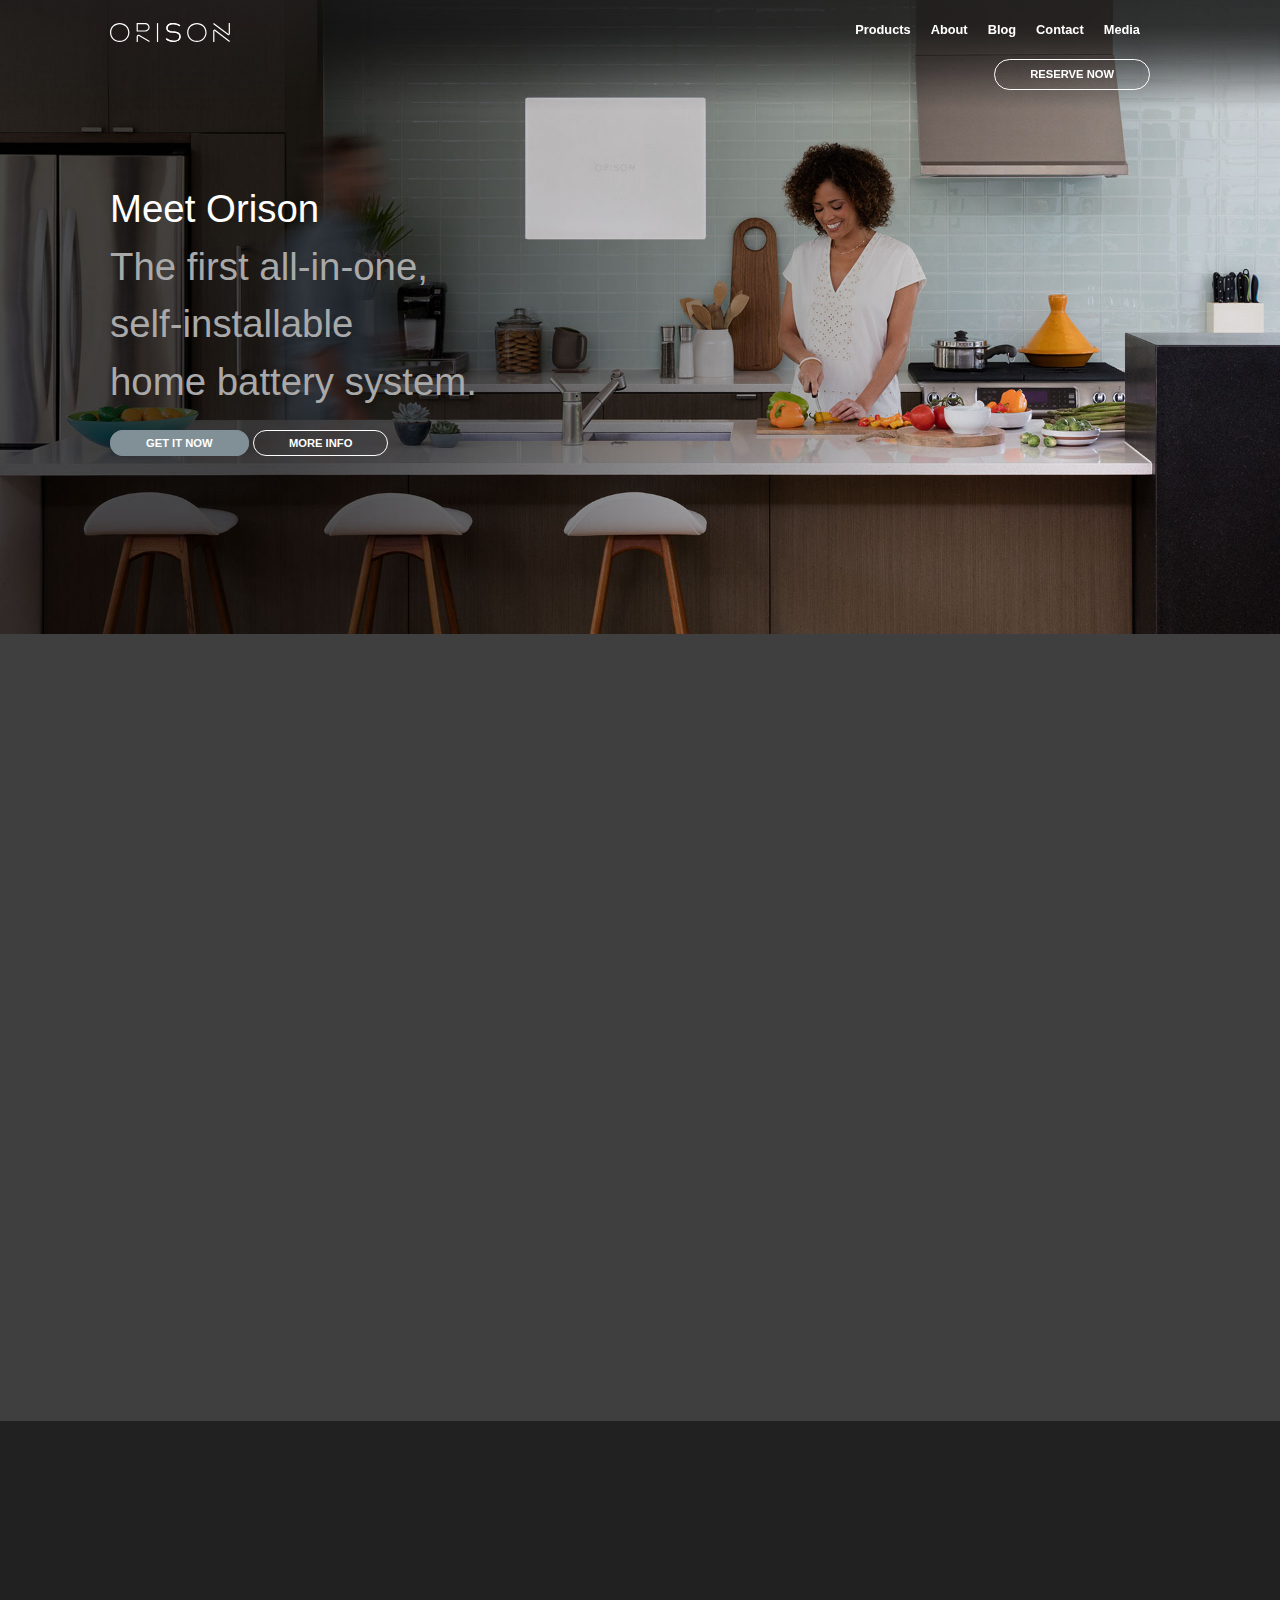
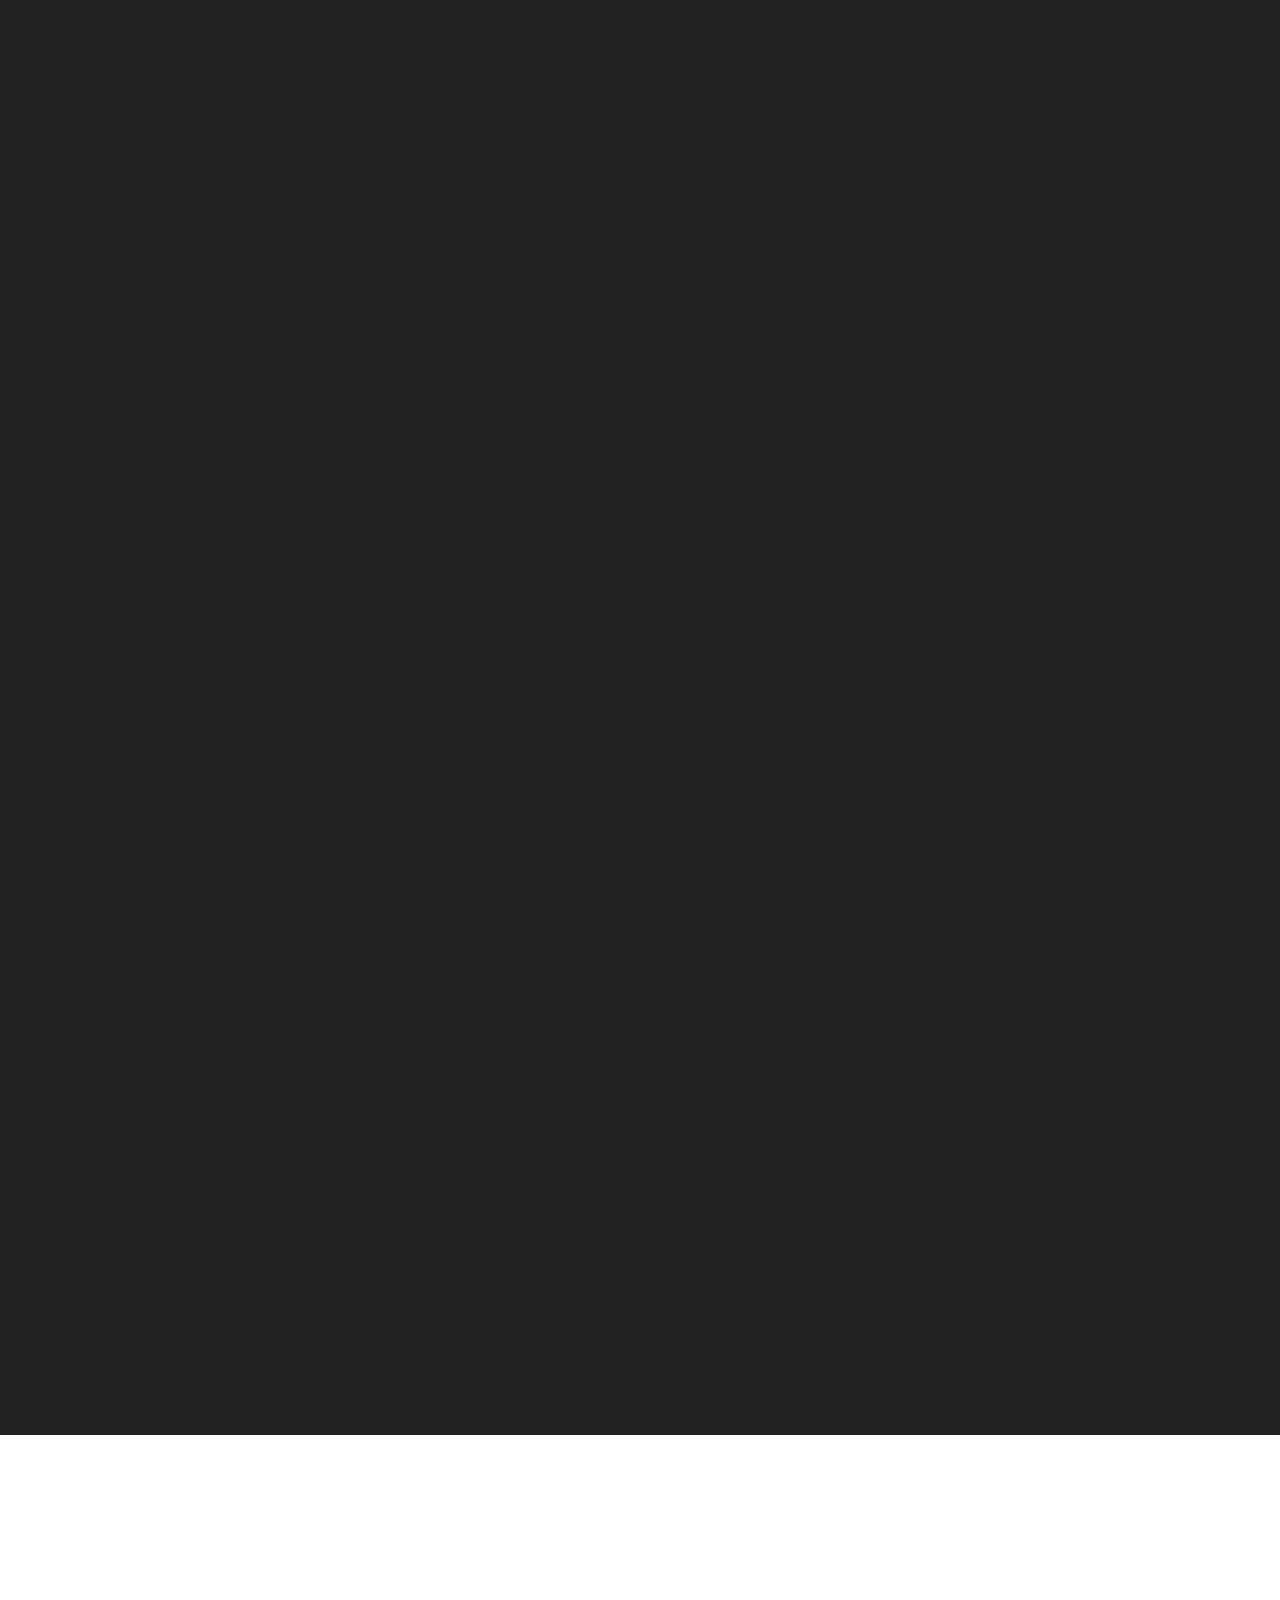
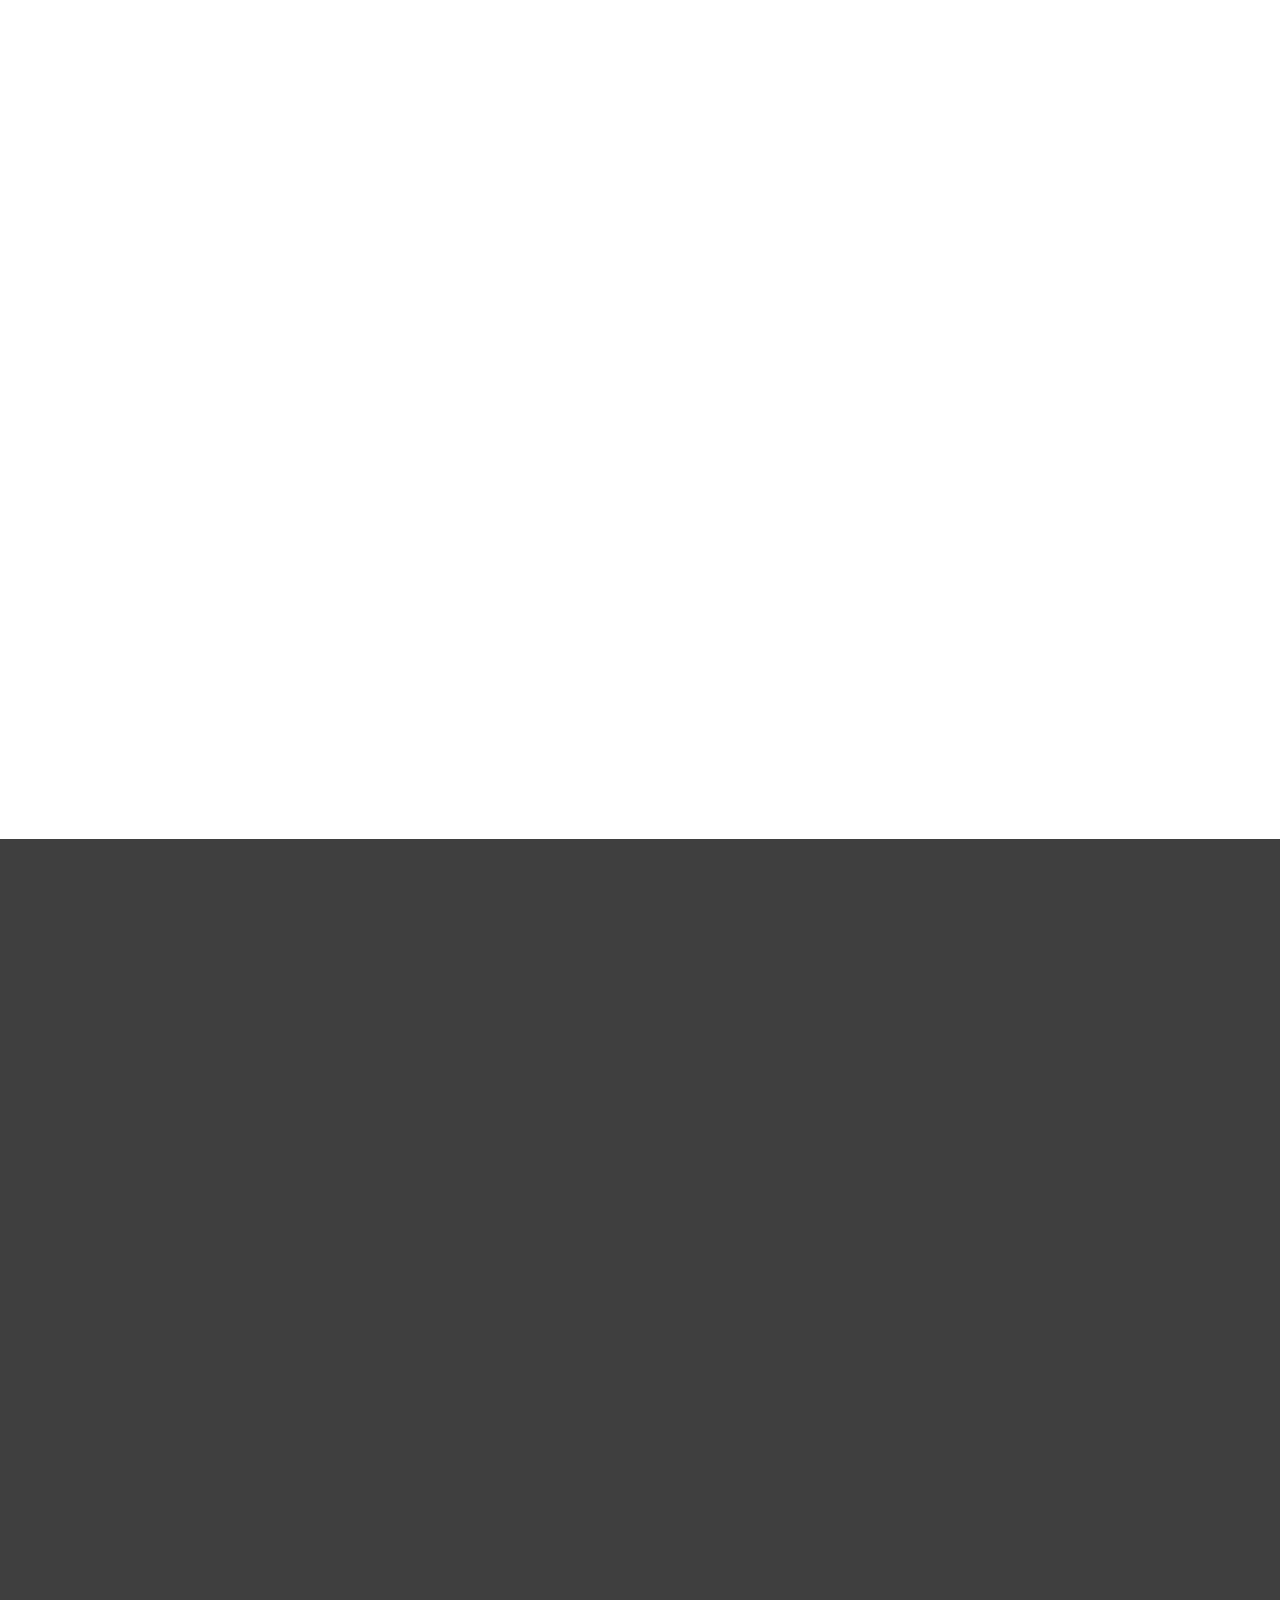
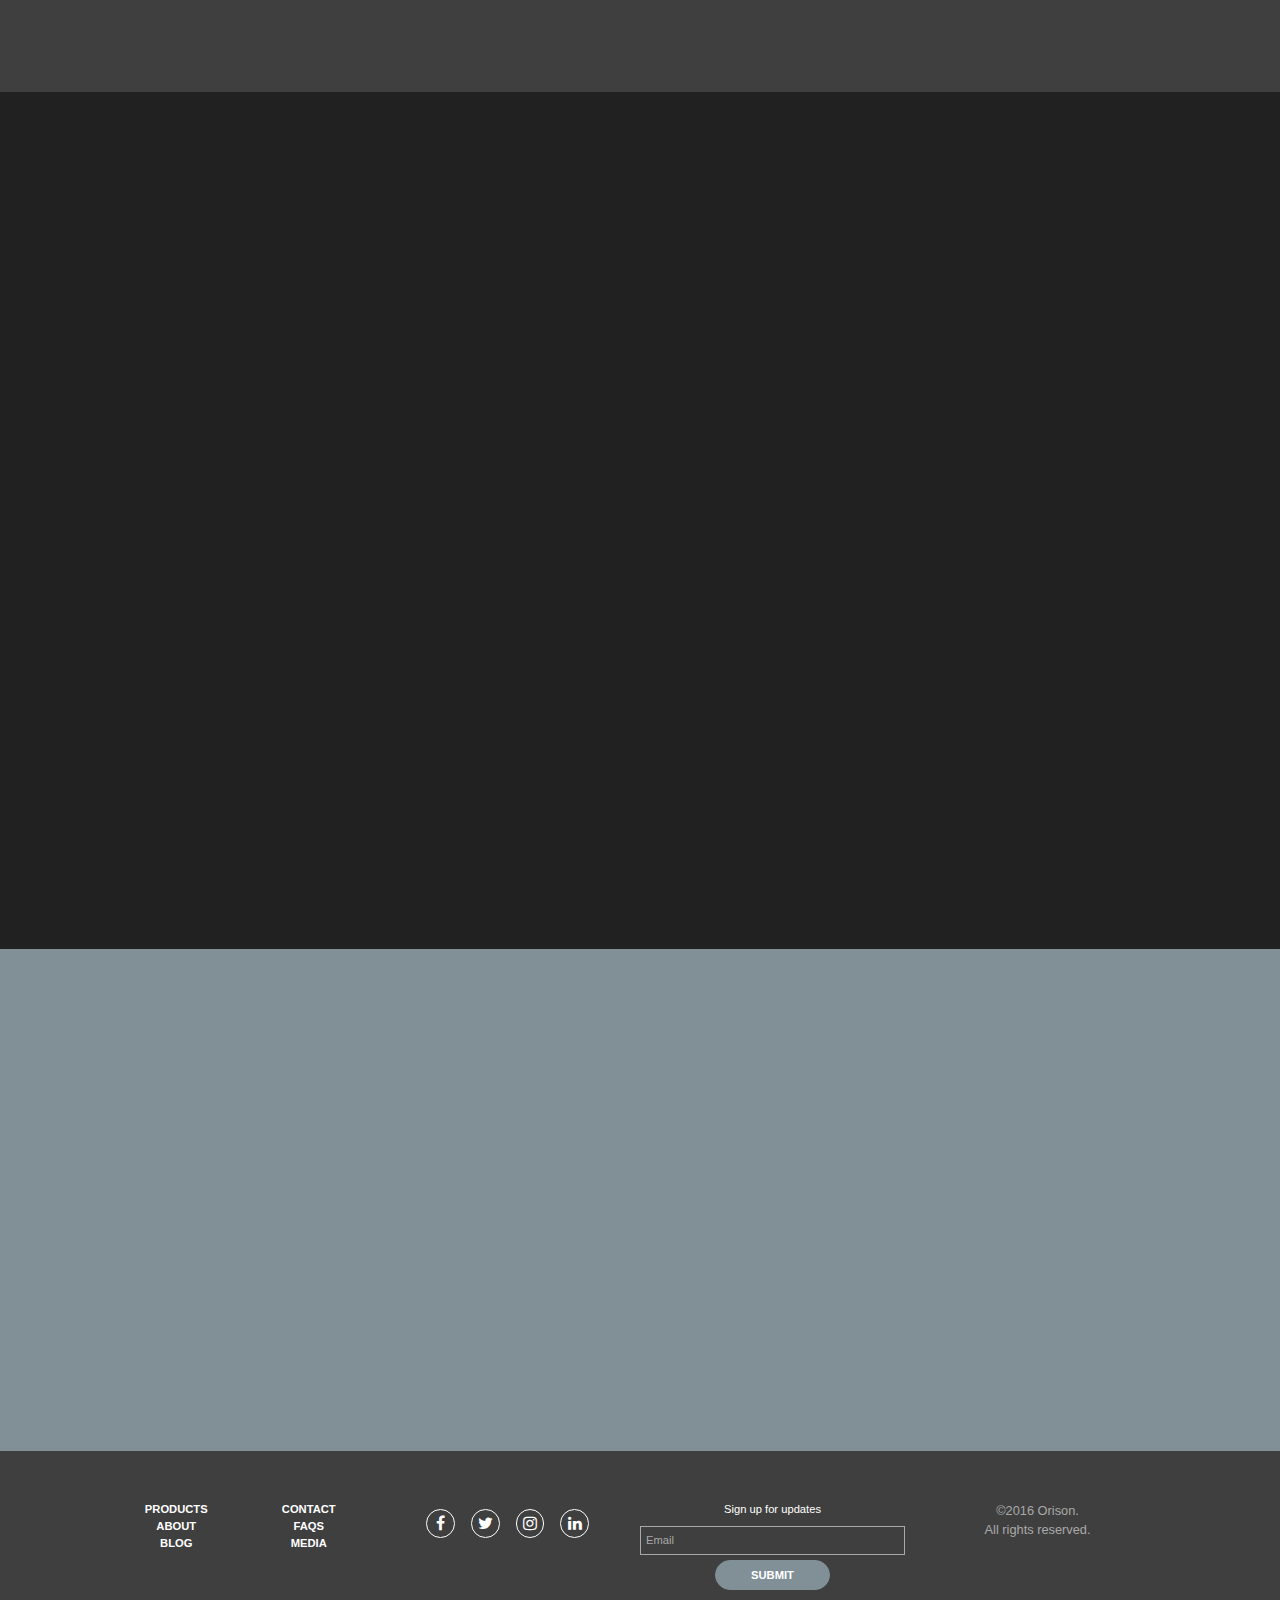
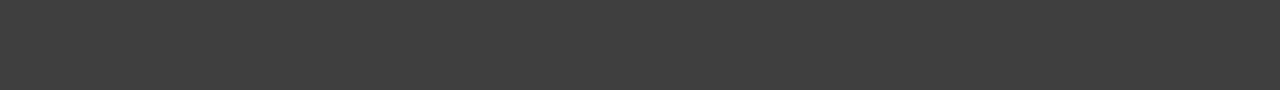
<file: index.html>
<!doctype html><html lang="en"><head><meta charset="utf-8"><meta name="description" content="Site Orison evaluation"><meta name="viewport" content="width=device-width,initial-scale=1"><title>Orison</title><link rel="stylesheet" href="https://cdnjs.cloudflare.com/ajax/libs/font-awesome/4.7.0/css/font-awesome.min.css"><link rel="stylesheet" href="plugin/scroll-reveal.css"><link rel="stylesheet" href="css/style.min.css"></head><body><nav class="menu gradient"><div class="warrper menu__warrper"><div class="menu__mobile-bar"><a href="index.html"><img class="menu__mobile-bar--logo" src="img/logo.svg" alt="Orison"> </a><button class="menu__mobile-bar--burger"><div class="bar"></div><div class="bar"></div><div class="bar"></div></button></div><div class="menu__links"><a class="menu__links--link" href="products.html">Products</a> <a class="menu__links--link" href="#">About</a> <a class="menu__links--link" href="blog.html">Blog</a> <a class="menu__links--link" href="contact.html">Contact</a> <a class="menu__links--link" href="#">Media</a><div class="menu__links--block-btn"><a class="menu__links--btn btn btn__white" href="#">Reserve Now</a></div></div></div></nav><header class="hero hero-home"><div class="warrper"><div class="hero__containt"><h1 class="title txt--white">Meet Orison<br><span class="hero--subtitle txt--grey">The first all-in-one,<br>self-installable<br>home battery system.</span></h1><a class="btn btn__grey" href="#">Get it now</a> <a class="btn btn__white" href="#">More info</a></div></div></header><section class="how-work"><div class="warrper"><div class="how-work__block txt--center" data-scroll-reveal="true"><h2 class="small-title txt--blue-grey">HOW ORISON WORKS</h2><p class="big--paragraph txt--white">Store energy and intelligently power your home or business with the first ever plug-and-play solution. Whether you get your energy from the grid or solar, you can now control when to store it and when to use it.</p></div><video class="how-work__vid" src="medias/ORI-House-Revision_v09-1.mp4" controls autoplay loop data-scroll-reveal="true"></video></div></section><!-- //////////// featured-products //////////// --><section class="featured-products"><div class="featured-products__product"><div class="warrper dfr"><div class="featured-products__product--txt"><h2 class="small-title txt--blue-grey txt--upper" data-scroll-reveal="true">Free standing</h2><h3 class="title txt--white" data-scroll-reveal="true">Orison Tower</h3><p class="paragraph txt--grey" data-scroll-reveal="true">Our free-standing floor Tower adds customizable LED light to your indoor environment and includes a bluetooth speaker for stunning sound.</p><a class="btn btn__grey" href="#" data-scroll-reveal="true">Learn more</a></div><div class="featured-products__product--img featured-products__product--img1" data-scroll-reveal="true"><img src="img/product-two-towers.png" alt="Orison Tower pricture"></div></div></div><div class="featured-products__product"><div class="warrper dfr"><div class="featured-products__product--img" data-scroll-reveal="true"><img src="img/product-panel.png" alt="Orison Panel pricture"></div><div class="featured-products__product--txt"><h2 class="small-title txt--blue-grey txt--upper" data-scroll-reveal="true">Wall mounted</h2><h3 class="title txt--white" data-scroll-reveal="true">Orison Panel</h3><p class="paragraph txt--grey" data-scroll-reveal="true">Our Panel system with colorful LED lights is designed to be mounted on any indoor wall. With tailored skins it can be displayed as art or concealed behind furniture and appliances.</p><a class="btn btn__grey" href="#" data-scroll-reveal="true">Learn more</a></div></div></div></section><!-- //////////// why-choose //////////// --><section class="why-choose txt--center"><div class="warrper"><h2 class="small-title txt--blue-grey txt--upper" data-scroll-reveal="true">Why choose orison</h2><p class="big--paragraph txt--black" data-scroll-reveal="true">Your intelligent energy partner for a bright new future.</p><div class="why-choose__thumbs"><div class="why-choose__thumbs--thumb thumb" data-scroll-reveal="true"><img class="why-choose__thumbs--icon" src="img/icon-app-control.png" alt="icon"><h3 class="small-title txt--black">App control</h3><p class="paragraph txt--center txt--black">Orison's Mobile app gives you control over your usage and access to energy, keeping you comfortable in any situation.</p></div><div class="why-choose__thumbs--thumb thumb" data-scroll-reveal="true"><img class="why-choose__thumbs--icon" src="img/icon-easy-install.png" alt="icon"><h3 class="small-title txt--black">Easy to install</h3><p class="paragraph txt--center txt--black">Orison can be mailed directly to you, simply plug it into the wall outlet like you would any other appliance in your home.</p></div><div class="why-choose__thumbs--thumb thumb" data-scroll-reveal="true"><img class="why-choose__thumbs--icon" src="img/icon-security.png" alt="icon"><h3 class="small-title txt--black">Security</h3><p class="paragraph txt--center txt--black">During a power outage, Orison's stored energy immediately provides you with backup power to protect your home.</p></div><div class="why-choose__thumbs--thumb thumb" data-scroll-reveal="true"><img class="why-choose__thumbs--icon" src="img/icon-lower-bills-1.png" alt="icon"><h3 class="small-title txt--black">Lower bills</h3><p class="paragraph txt--center txt--black">Orison automatically stores energy when utility rates are low and then powers your home or business when rates are high.</p></div><div class="why-choose__thumbs--thumb thumb" data-scroll-reveal="true"><img class="why-choose__thumbs--icon" src="img/icon-personalized.png" alt="icon"><h3 class="small-title txt--black">Personalized</h3><p class="paragraph txt--center txt--black">Customizable and versatile design and lighting that can be displayed as home decor in addition to providing energy s torage.</p></div><div class="why-choose__thumbs--thumb thumb" data-scroll-reveal="true"><img class="why-choose__thumbs--icon" src="img/icon-healthy-planet.png" alt="icon"><h3 class="small-title txt--black">Healthy planet</h3><p class="paragraph txt--center txt--black">Orison energy storage invites you to become part of the solution and enable renewables to be adopted safely onto the ele ctric grid.</p></div></div></div></section><section class="featured-quality"><div class="featured-quality__block block"><div class="featured-quality__block--txt block--txt" data-scroll-reveal="true"><h3 class="title txt--white">Highly intelligent, network operated.</h3><p class="paragraph txt--grey">Orison’s integrated Cloud network uses data including utility rates, peak demand charges, weather, blackout alerts, your usage profile, and more to determine the optimal operating schedule for your device. The Orison Cloud also works collectively to make the energy grid more efficient.</p><a class="btn btn__white" href="#">Read up</a></div><div class="featured-quality__block--img block--img" data-scroll-reveal="true"><img src="img/Orison-Panel-Series.jpg" alt="pricture of featured quality"></div></div><div class="featured-quality__block block"><div class="featured-quality__block--img block--img" data-scroll-reveal="true"><img src="img/Orison-Tower-Cord.jpg" alt="pricture of featured quality"></div><div class="featured-quality__block--txt block--txt" data-scroll-reveal="true"><h3 class="title txt--white">No permits, wiring or construction.</h3><p class="paragraph txt--grey">Orison is designed to be effortless to install and operate. Weighing less than 40 lbs., Orison can be mailed directly to your door. Simply plug it in like you would any other appliance, set-up with your Orison App, and you’re done.</p><a class="btn btn__white" href="#">Read up</a></div></div></section><section class="reserve"><div class="warrper"><div class="reserve__block txt--center"><img class="reserve__block--img" src="img/panelandtower.png" alt="" data-scroll-reveal="true"><h2 class="title txt--white" data-scroll-reveal="true">Power your home and the future</h2><p class="big--paragraph txt--grey" data-scroll-reveal="true">Reserve Orison and get it first.</p><a class="btn btn__white" href="#" data-scroll-reveal="true">Reserve now</a></div></div></section><section class="partner txt--center"><div class="warrper dfrr"><div class="partner__thumb thumb" data-scroll-reveal="true"><img class="partner__thumb--img" src="img/Time-logo-gray.svg" alt=""><p class="paragraph txt--black">“A chance of changing the way consumers and businesses interact with the electrical grid.”</p></div><div class="partner__thumb thumb" data-scroll-reveal="true"><img class="partner__thumb--img" src="img/Wired-press-logo-01-1.svg" alt=""><p class="paragraph txt--black">“You can install it on your own, inside the house, simply by plugging into an ordinary electrical socket.”</p></div><div class="partner__thumb thumb" data-scroll-reveal="true"><img class="partner__thumb--img" src="img/Business-Insider-Logo.svg" alt=""><p class="paragraph txt--black">“Users also get an app that lets them control how everything functions over the internet.”</p></div><img src="img/Press-Logo-Strip-2280.png" alt="" data-scroll-reveal="true"></div></section><footer class="footer"><div class="footer--warrper warrper"><div class="footer__block footer--links"><div class="footer--links__column"><a class="footer__links--link" href="#">PRODUCTS</a> <a class="footer__links--link" href="#">ABOUT</a> <a class="footer__links--link" href="#">BLOG</a></div><div class="footer--links__column"><a class="footer__links--link" href="#">CONTACT</a> <a class="footer__links--link" href="#">FAQS</a> <a class="footer__links--link" href="#">MEDIA</a></div></div><div class="footer__block footer--network"><a class="footer--network__cercle"><i class="fa fa-facebook" href="#"></i> </a><a class="footer--network__cercle"><i class="fa fa-twitter" href="#"></i> </a><a class="footer--network__cercle"><i class="fa fa-instagram" href="#"></i> </a><a class="footer--network__cercle"><i class="fa fa-linkedin" href="#"></i></a></div><form class="footer__block footer--contact"><label for="email">Sign up for updates</label><input class="footer--contact__email" type="email" name="email" value="Email"> <input class="btn btn__grey" type="submit" name="submit" value="SUBMIT"></form><small class="footer__block footer--rights txt--grey">©2016 Orison.<br>All rights reserved.</small></div></footer><script src="https://cdnjs.cloudflare.com/ajax/libs/jquery/2.2.4/jquery.min.js"></script><script src="plugin/scroll-reveal.js"></script><script src="js/main.min.js"></script></body></html>
</file>
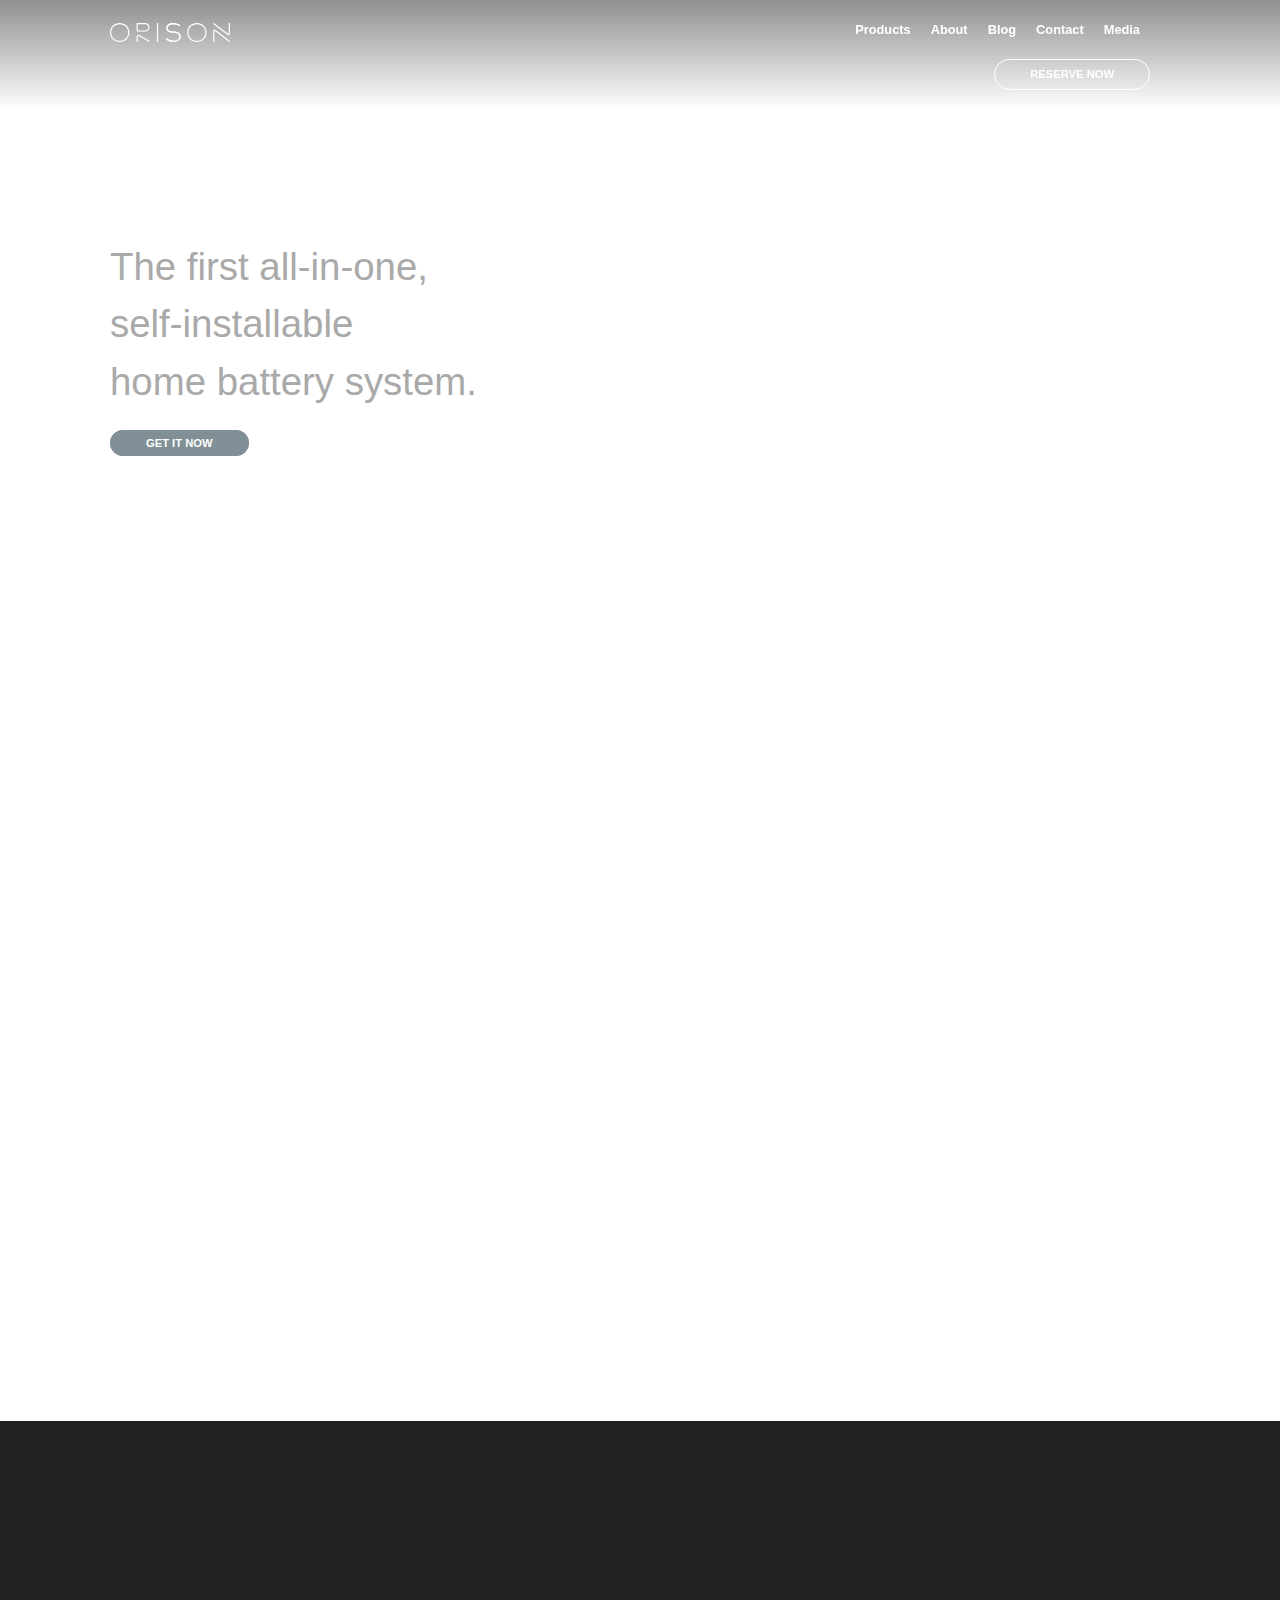
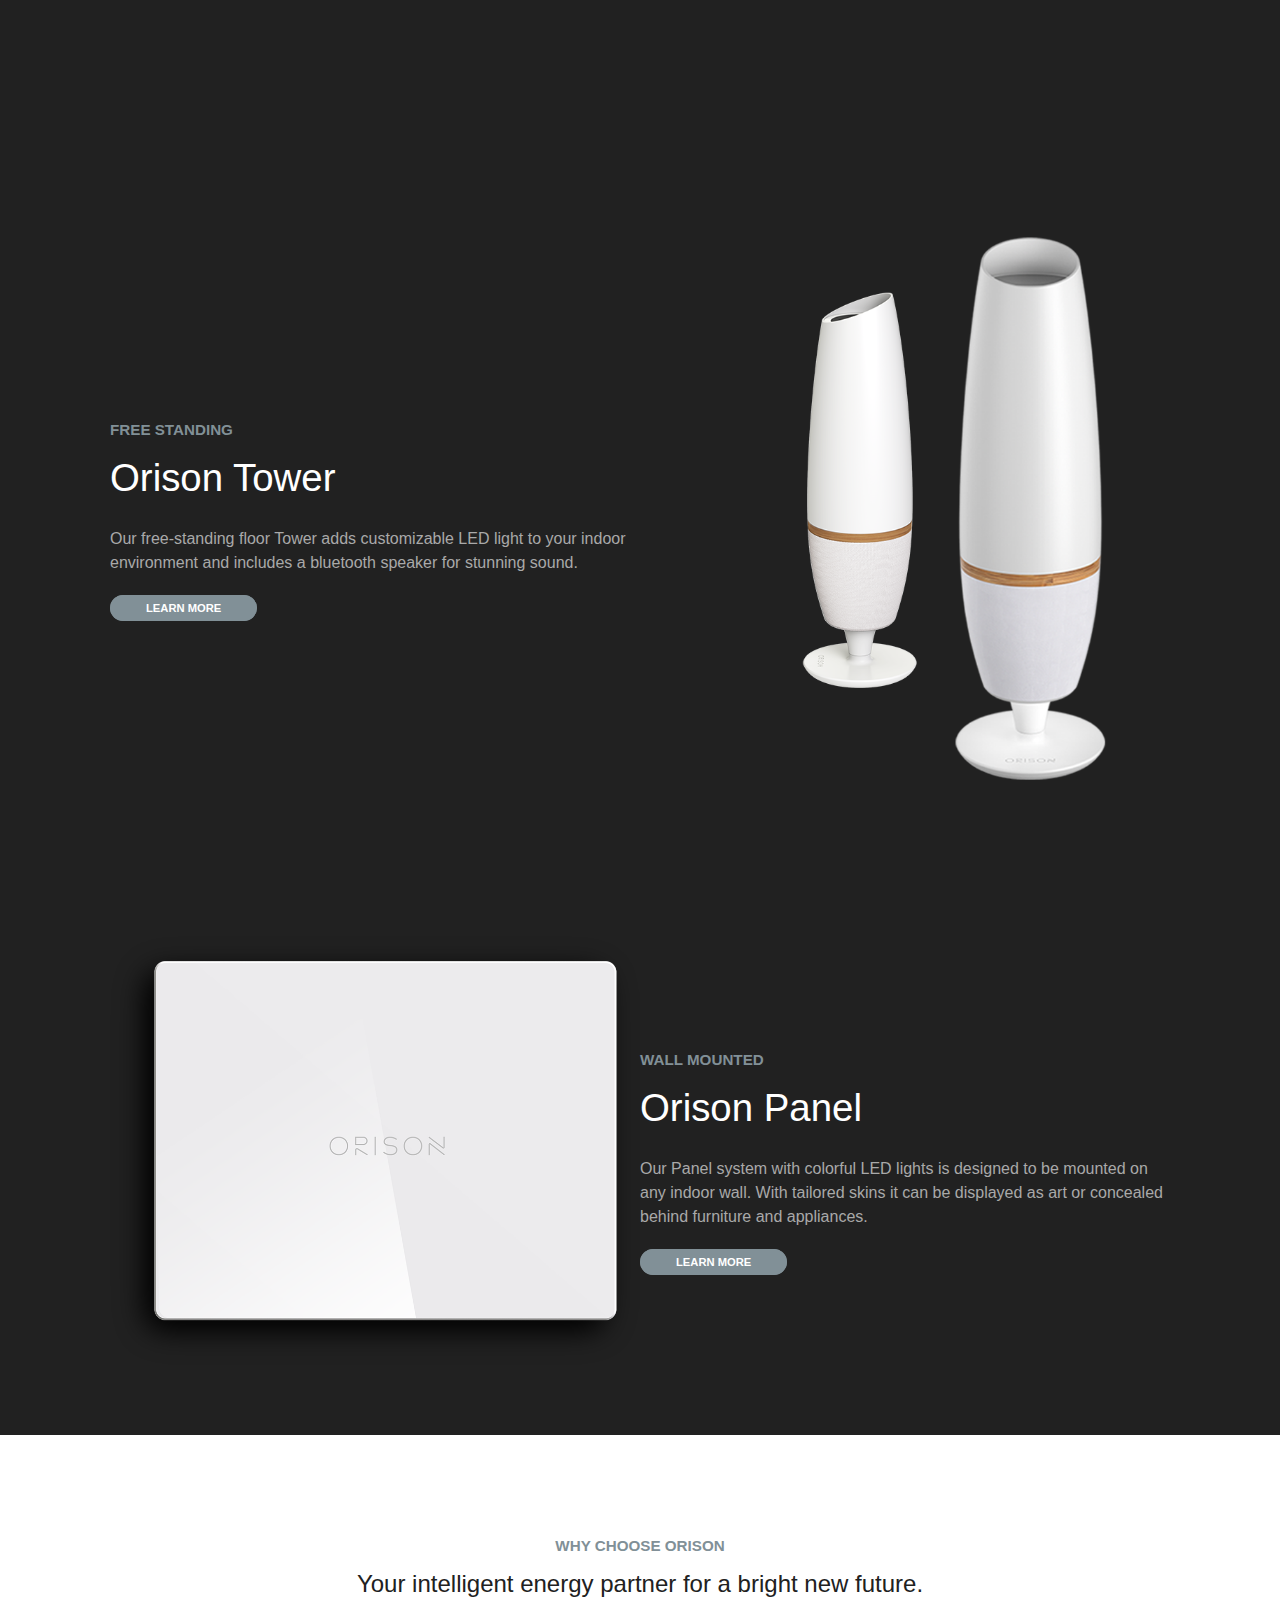
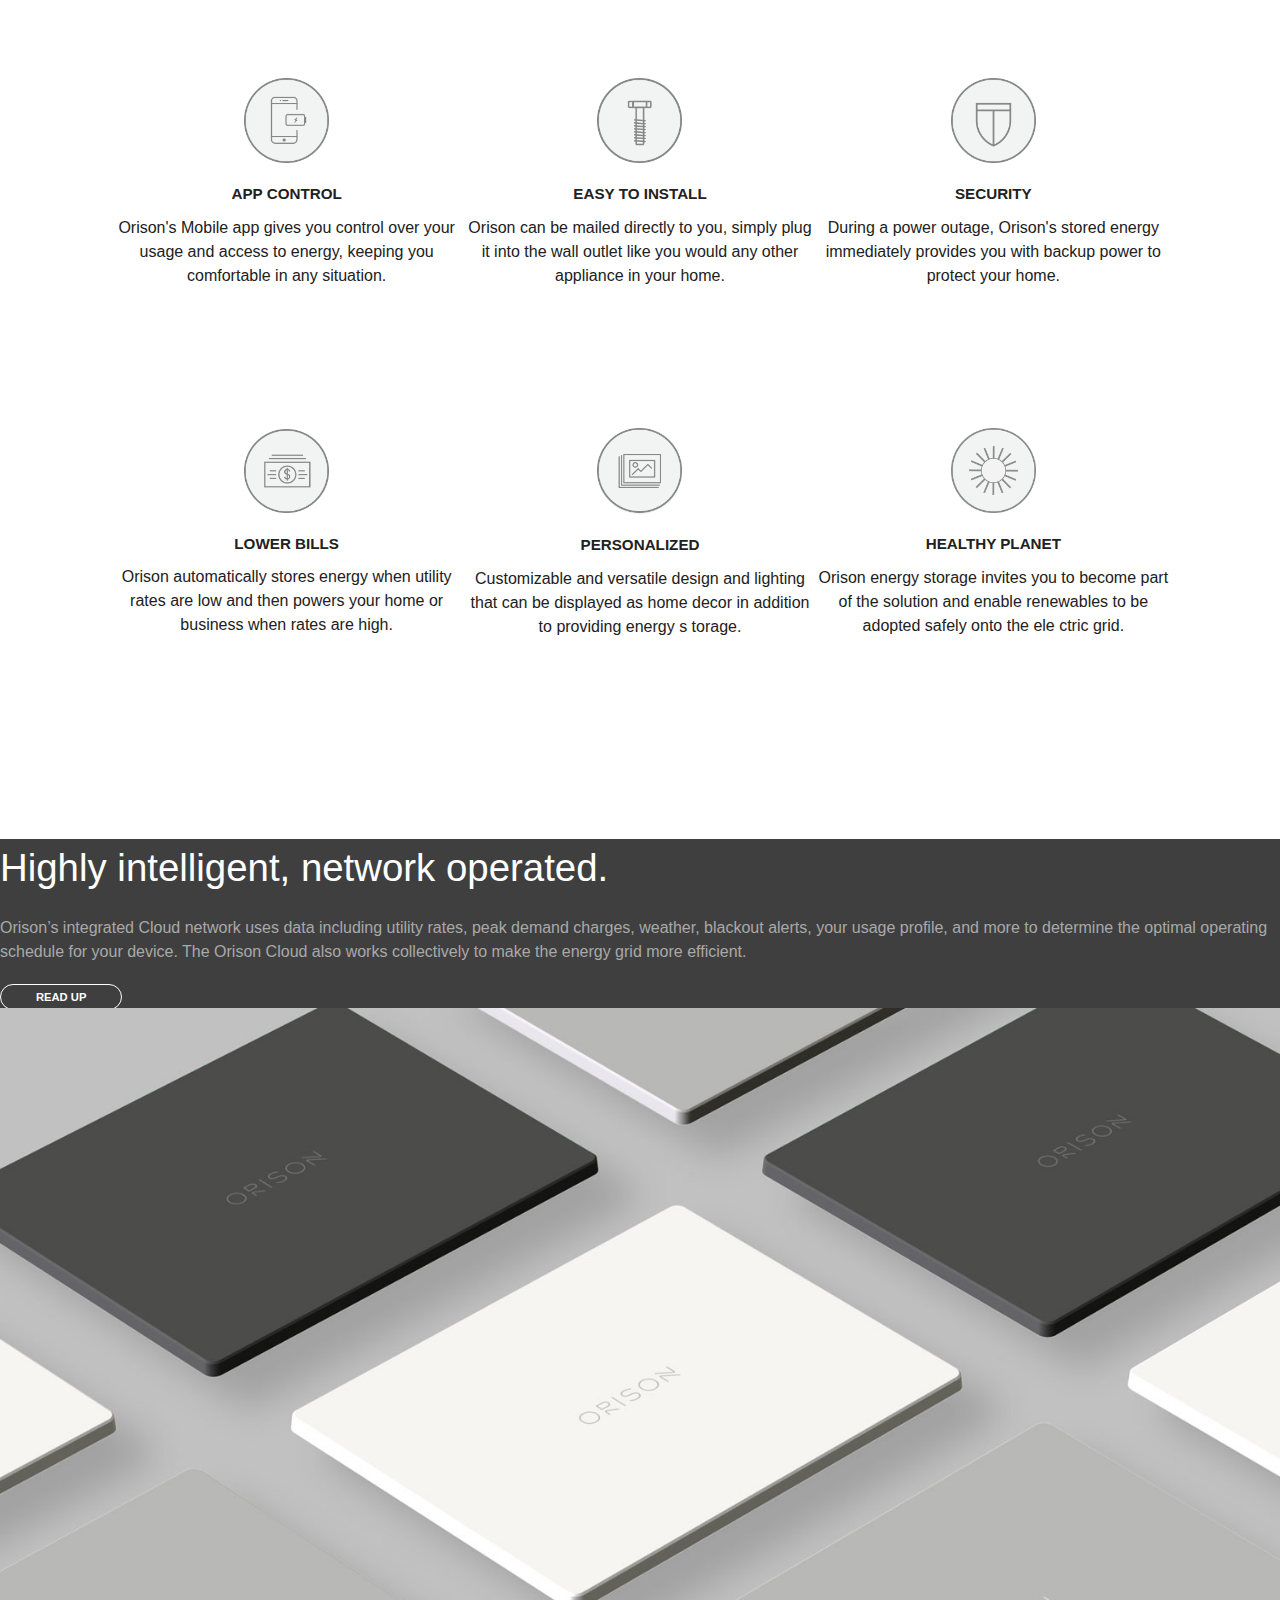
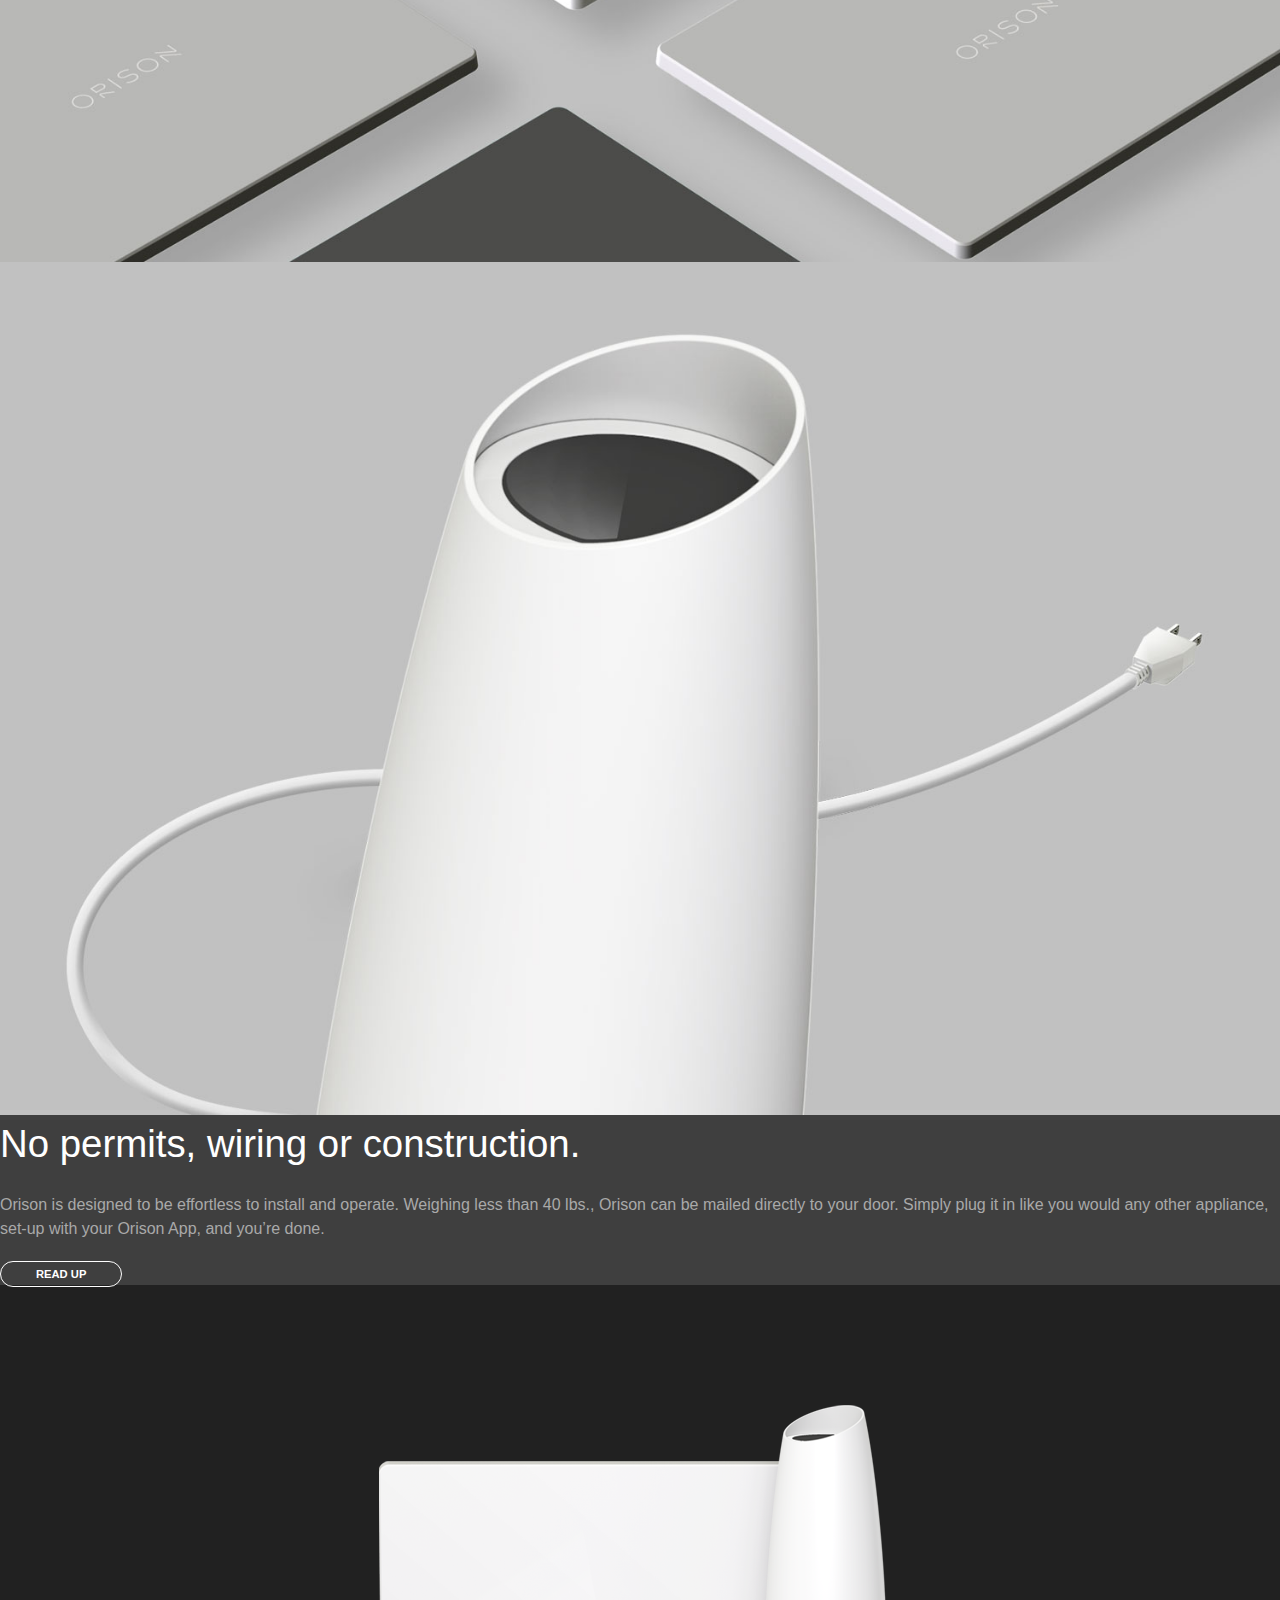
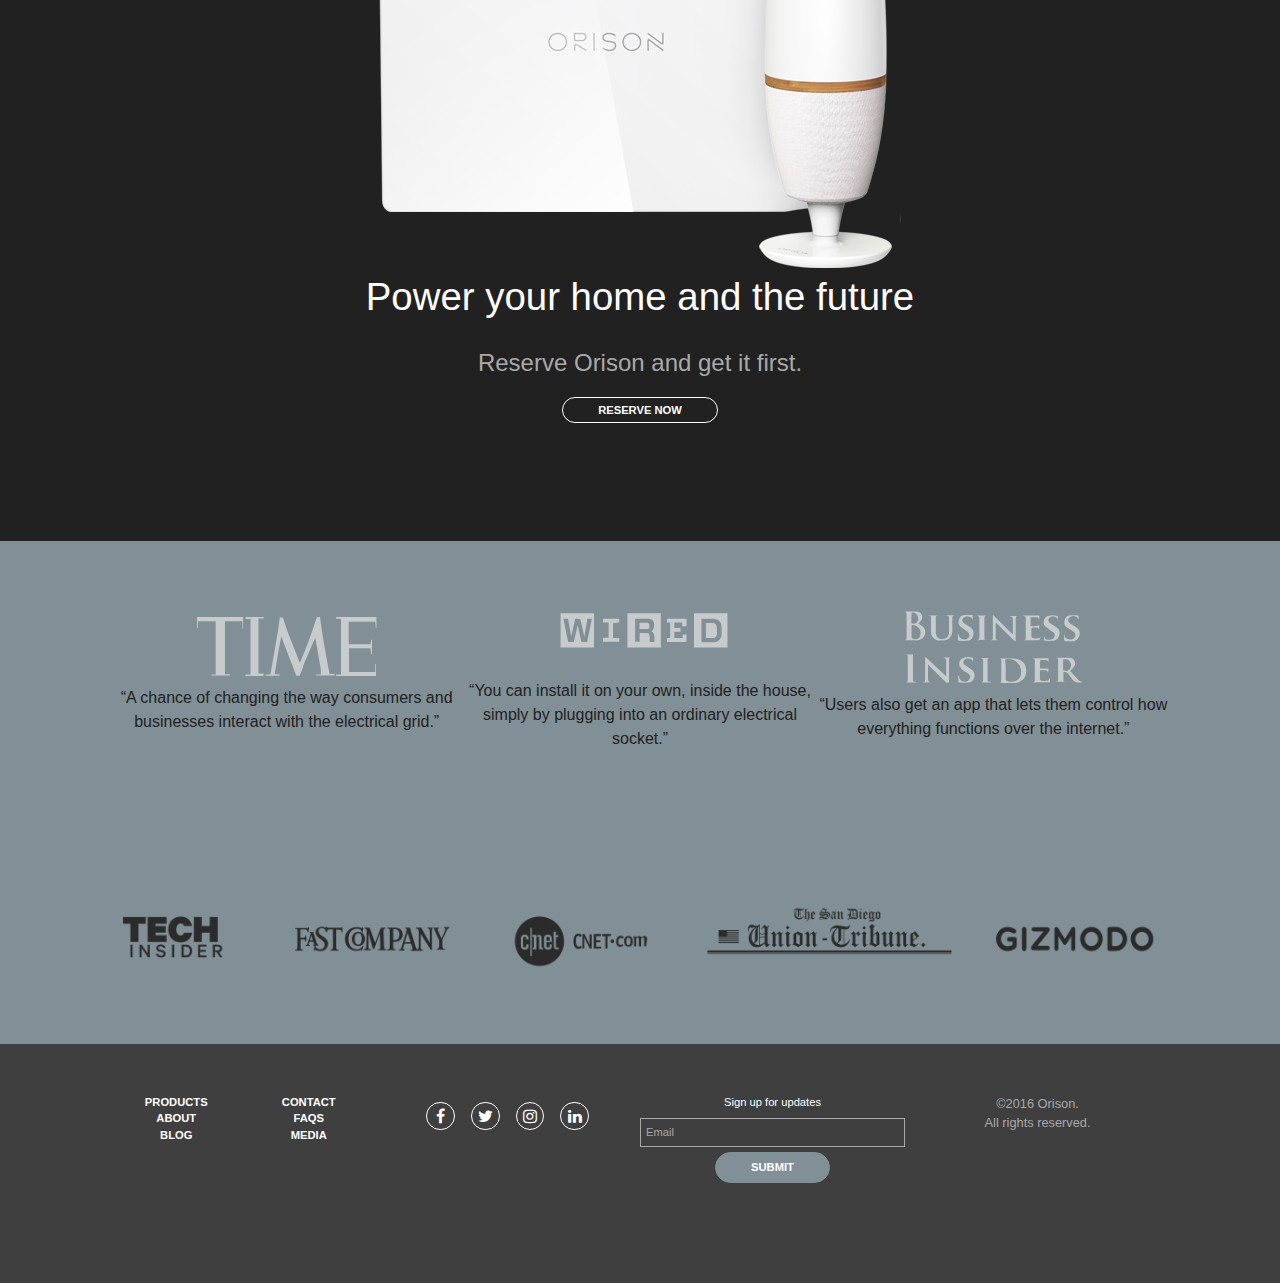
<file: index - Copie.html>
<!doctype html><html lang="en"><head><meta charset="utf-8"><meta name="description" content="Site Orison evaluation"><meta name="viewport" content="width=device-width,initial-scale=1"><title>Orison</title><link rel="stylesheet" href="https://cdnjs.cloudflare.com/ajax/libs/font-awesome/4.7.0/css/font-awesome.min.css"><link rel="stylesheet" href="plugin/scroll-reveal.css"><link rel="stylesheet" href="css/style.min.css"></head><body><nav class="menu"><div class="warrper menu__warrper"><div class="menu__mobile-bar"><a href="index.html"><img class="menu__mobile-bar--logo" src="img/logo.svg" alt="Orison"> </a><button class="menu__mobile-bar--burger"><div class="bar"></div><div class="bar"></div><div class="bar"></div></button></div><div class="menu__links"><a class="menu__links--link" href="Products.html">Products</a> <a class="menu__links--link" href="#">About</a> <a class="menu__links--link" href="Blog.html">Blog</a> <a class="menu__links--link" href="Contact.html">Contact</a> <a class="menu__links--link" href="#">Media</a><div class="menu__links--block-btn"><a class="menu__links--btn btn btn__white" href="#">Reserve Now</a></div></div></div></nav><header class="hero"><div class="warrper"><div class="hero__containt"><h1 class="title txt--white">Meet Orison<br><span class="hero--subtitle txt--grey">The first all-in-one,<br>self-installable<br>home battery system.</span></h1><a class="btn btn__grey" href="#">Get it now</a> <a class="btn btn__white" href="#">More info</a></div></div></header><section class="how-work" data-scroll-reveal="true"><div class="warrper"><div class="how-work__block txt--center"><h2 class="small-title txt--blue-grey">HOW ORISON WORKS</h2><p class="big--paragraph txt--white">Store energy and intelligently power your home or business with the first ever plug-and-play solution. Whether you get your energy from the grid or solar, you can now control when to store it and when to use it.</p></div><video class="how-work__vid" src="medias/ORI-House-Revision_v09-1.mp4" autoplay loop></video></div></section><!-- //////////// featured-products //////////// --><section class="featured-products"><div class="featured-products__product"><div class="warrper dfr"><div class="featured-products__product--txt"><h2 class="small-title txt--blue-grey txt--upper">Free standing</h2><h3 class="title txt--white">Orison Tower</h3><p class="paragraph txt--grey">Our free-standing floor Tower adds customizable LED light to your indoor environment and includes a bluetooth speaker for stunning sound.</p><a class="btn btn__grey" href="#">Learn more</a></div><div class="featured-products__product--img featured-products__product--img1"><img src="img/product-two-towers.png" alt="Orison Tower pricture"></div></div></div><div class="featured-products__product"><div class="warrper dfr"><div class="featured-products__product--img"><img src="img/product-panel.png" alt="Orison Panel pricture"></div><div class="featured-products__product--txt"><h2 class="small-title txt--blue-grey txt--upper">Wall mounted</h2><h3 class="title txt--white">Orison Panel</h3><p class="paragraph txt--grey">Our Panel system with colorful LED lights is designed to be mounted on any indoor wall. With tailored skins it can be displayed as art or concealed behind furniture and appliances.</p><a class="btn btn__grey" href="#">Learn more</a></div></div></div></section><!-- //////////// why-choose //////////// --><section class="why-choose txt--center"><div class="warrper"><h2 class="small-title txt--blue-grey txt--upper">Why choose orison</h2><p class="big--paragraph txt--black">Your intelligent energy partner for a bright new future.</p><div class="why-choose__thumbs"><div class="why-choose__thumbs--thumb thumb"><img class="why-choose__thumbs--icon" src="img/icon-app-control.png" alt="icon"><h3 class="small-title txt--black">App control</h3><p class="paragraph txt--center txt--black">Orison's Mobile app gives you control over your usage and access to energy, keeping you comfortable in any situation.</p></div><div class="why-choose__thumbs--thumb thumb"><img class="why-choose__thumbs--icon" src="img/icon-easy-install.png" alt="icon"><h3 class="small-title txt--black">Easy to install</h3><p class="paragraph txt--center txt--black">Orison can be mailed directly to you, simply plug it into the wall outlet like you would any other appliance in your home.</p></div><div class="why-choose__thumbs--thumb thumb"><img class="why-choose__thumbs--icon" src="img/icon-security.png" alt="icon"><h3 class="small-title txt--black">Security</h3><p class="paragraph txt--center txt--black">During a power outage, Orison's stored energy immediately provides you with backup power to protect your home.</p></div><div class="why-choose__thumbs--thumb thumb"><img class="why-choose__thumbs--icon" src="img/icon-lower-bills-1.png" alt="icon"><h3 class="small-title txt--black">Lower bills</h3><p class="paragraph txt--center txt--black">Orison automatically stores energy when utility rates are low and then powers your home or business when rates are high.</p></div><div class="why-choose__thumbs--thumb thumb"><img class="why-choose__thumbs--icon" src="img/icon-personalized.png" alt="icon"><h3 class="small-title txt--black">Personalized</h3><p class="paragraph txt--center txt--black">Customizable and versatile design and lighting that can be displayed as home decor in addition to providing energy s torage.</p></div><div class="why-choose__thumbs--thumb thumb"><img class="why-choose__thumbs--icon" src="img/icon-healthy-planet.png" alt="icon"><h3 class="small-title txt--black">Healthy planet</h3><p class="paragraph txt--center txt--black">Orison energy storage invites you to become part of the solution and enable renewables to be adopted safely onto the ele ctric grid.</p></div></div></div></section><section class="featured-quality"><div class="featured-quality__block"><div class="featured-quality__block--txt"><h3 class="title txt--white">Highly intelligent, network operated.</h3><p class="paragraph txt--grey">Orison’s integrated Cloud network uses data including utility rates, peak demand charges, weather, blackout alerts, your usage profile, and more to determine the optimal operating schedule for your device. The Orison Cloud also works collectively to make the energy grid more efficient.</p><a class="btn btn__white" href="#">Read up</a></div><div class="featured-quality__block--img"><img src="img/Orison-Panel-Series.jpg" alt="pricture of featured quality"></div></div><div class="featured-quality__block"><div class="featured-quality__block--img"><img src="img/Orison-Tower-Cord.jpg" alt="pricture of featured quality"></div><div class="featured-quality__block--txt"><h3 class="title txt--white">No permits, wiring or construction.</h3><p class="paragraph txt--grey">Orison is designed to be effortless to install and operate. Weighing less than 40 lbs., Orison can be mailed directly to your door. Simply plug it in like you would any other appliance, set-up with your Orison App, and you’re done.</p><a class="btn btn__white" href="#">Read up</a></div></div></section><section class="reserve"><div class="warrper"><div class="reserve__block txt--center"><img class="reserve__block--img" src="img/panelandtower.png" alt=""><h2 class="title txt--white">Power your home and the future</h2><p class="big--paragraph txt--grey">Reserve Orison and get it first.</p><a class="btn btn__white" href="#">Reserve now</a></div></div></section><section class="partner txt--center"><div class="warrper dfrr"><div class="partner__thumb thumb"><img class="partner__thumb--img" src="img/Time-logo-gray.svg" alt=""><p class="paragraph txt--black">“A chance of changing the way consumers and businesses interact with the electrical grid.”</p></div><div class="partner__thumb thumb"><img class="partner__thumb--img" src="img/Wired-press-logo-01-1.svg" alt=""><p class="paragraph txt--black">“You can install it on your own, inside the house, simply by plugging into an ordinary electrical socket.”</p></div><div class="partner__thumb thumb"><img class="partner__thumb--img" src="img/Business-Insider-Logo.svg" alt=""><p class="paragraph txt--black">“Users also get an app that lets them control how everything functions over the internet.”</p></div><img src="img/Press-Logo-Strip-2280.png" alt=""></div></section><footer class="footer"><div class="footer--warrper warrper"><div class="footer__block footer--links"><div class="footer--links__column"><a class="footer__links--link" href="#">PRODUCTS</a> <a class="footer__links--link" href="#">ABOUT</a> <a class="footer__links--link" href="#">BLOG</a></div><div class="footer--links__column"><a class="footer__links--link" href="#">CONTACT</a> <a class="footer__links--link" href="#">FAQS</a> <a class="footer__links--link" href="#">MEDIA</a></div></div><div class="footer__block footer--network"><a class="footer--network__cercle"><i class="fa fa-facebook" href="#"></i> </a><a class="footer--network__cercle"><i class="fa fa-twitter" href="#"></i> </a><a class="footer--network__cercle"><i class="fa fa-instagram" href="#"></i> </a><a class="footer--network__cercle"><i class="fa fa-linkedin" href="#"></i></a></div><form class="footer__block footer--contact"><label for="email">Sign up for updates</label><input class="footer--contact__email" type="email" name="email" value="Email"> <input class="btn btn__grey" type="submit" name="submit" value="SUBMIT"></form><small class="footer__block footer--rights txt--grey">©2016 Orison.<br>All rights reserved.</small></div></footer><script src="https://cdnjs.cloudflare.com/ajax/libs/jquery/2.2.4/jquery.min.js"></script><script src="plugin/scroll-reveal.js"></script><script src="js/main.min.js"></script></body></html>
</file>
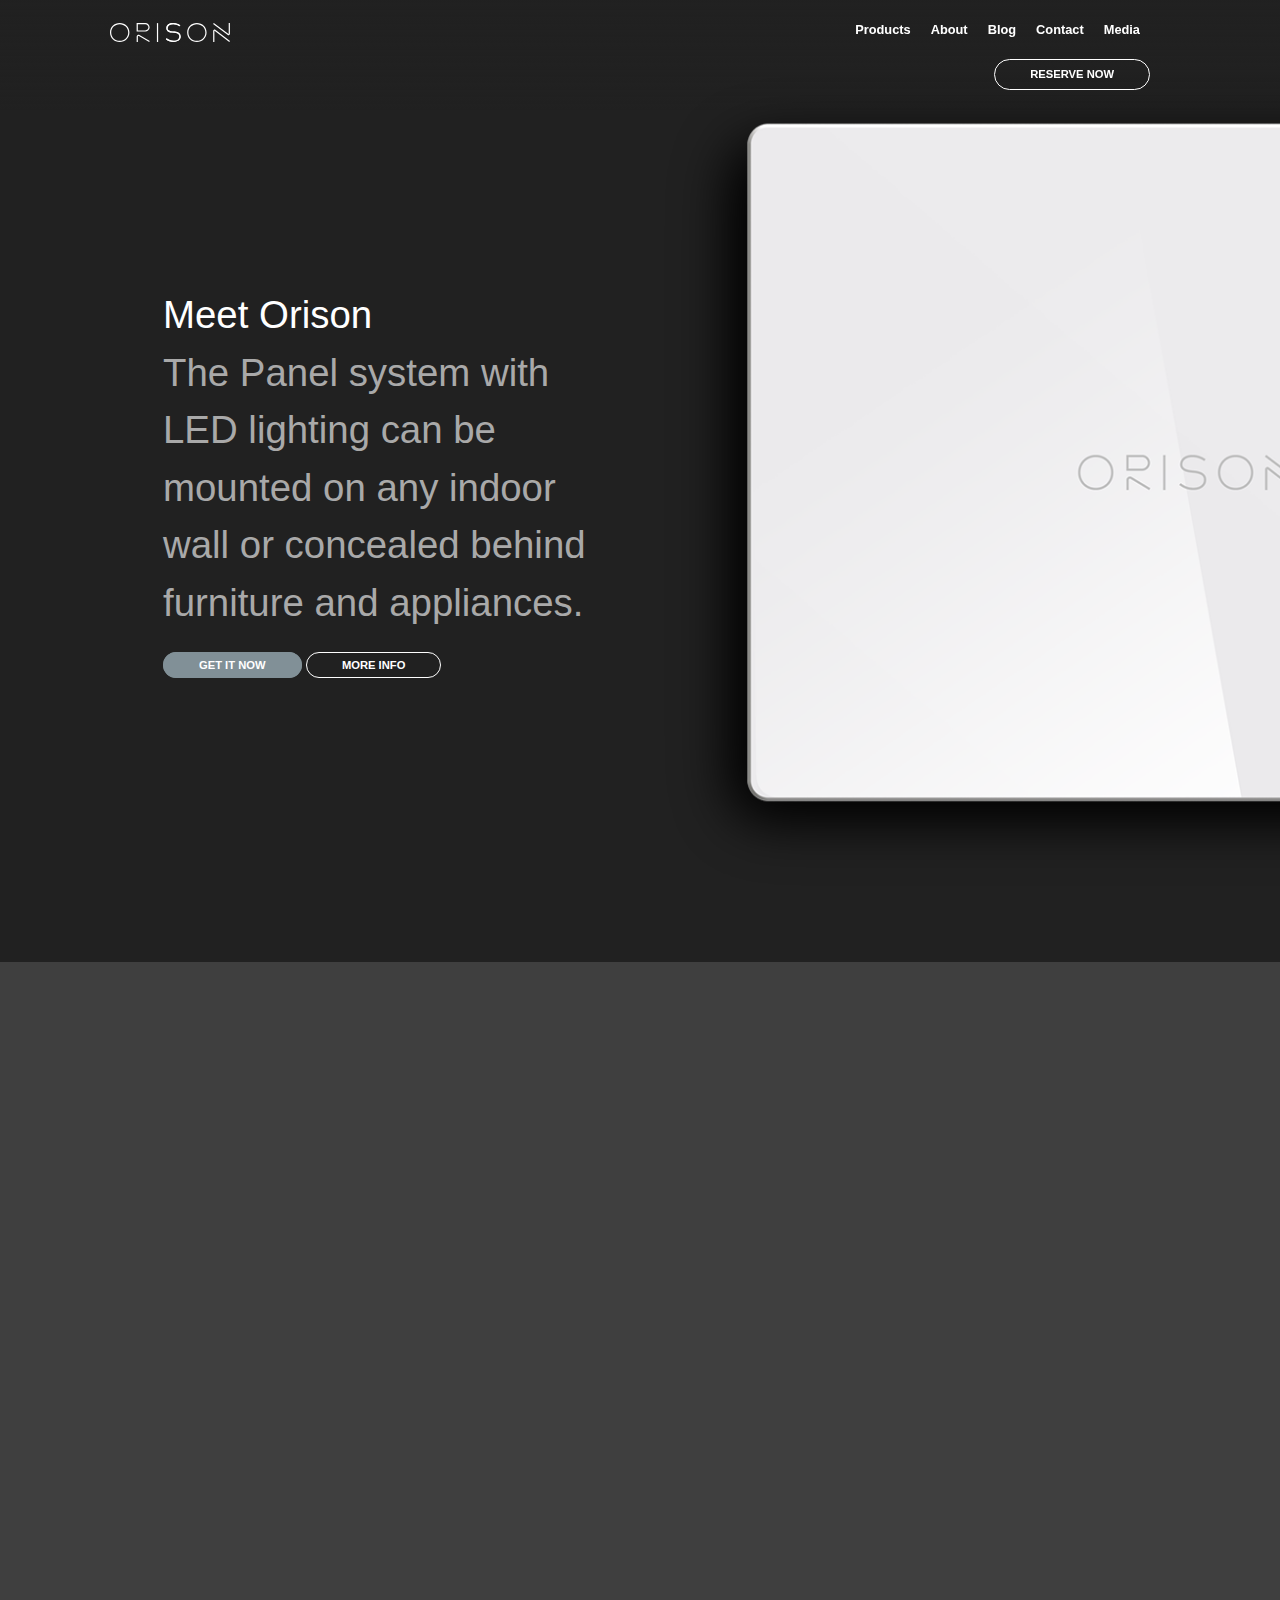
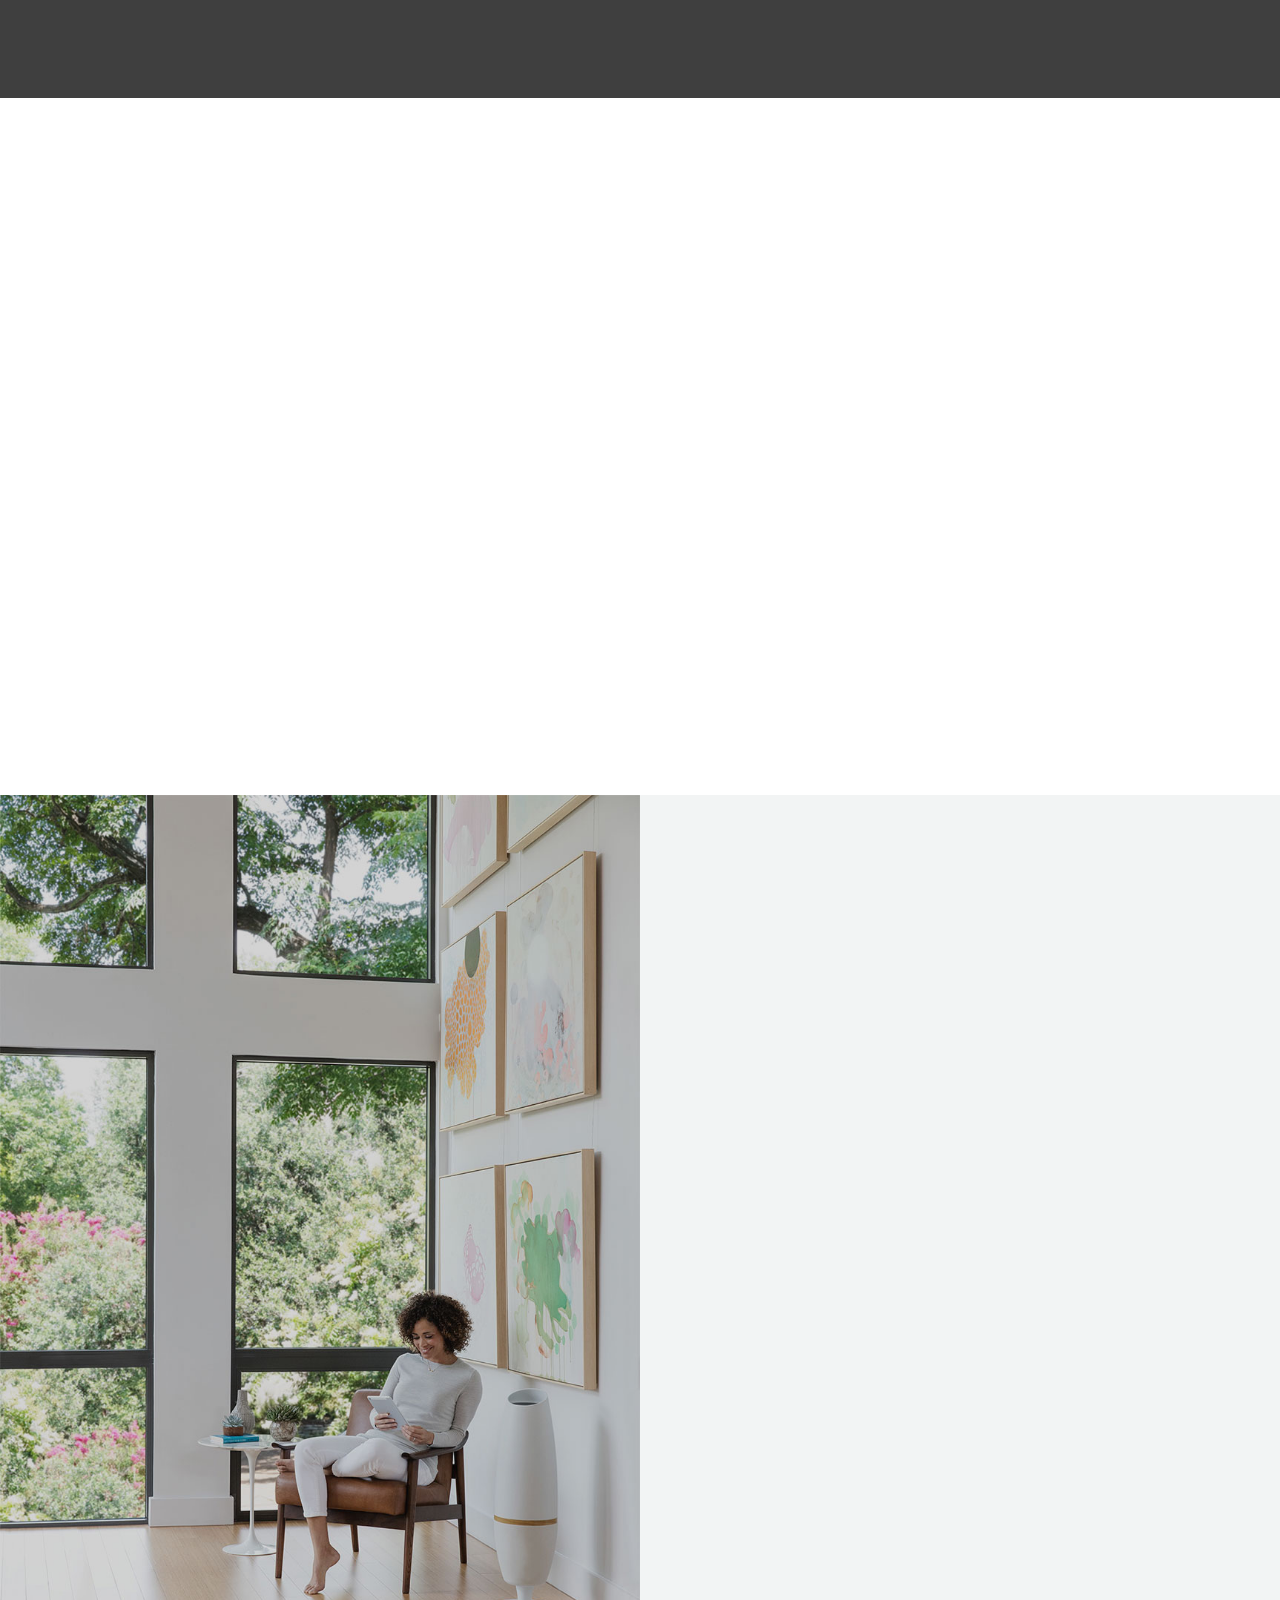
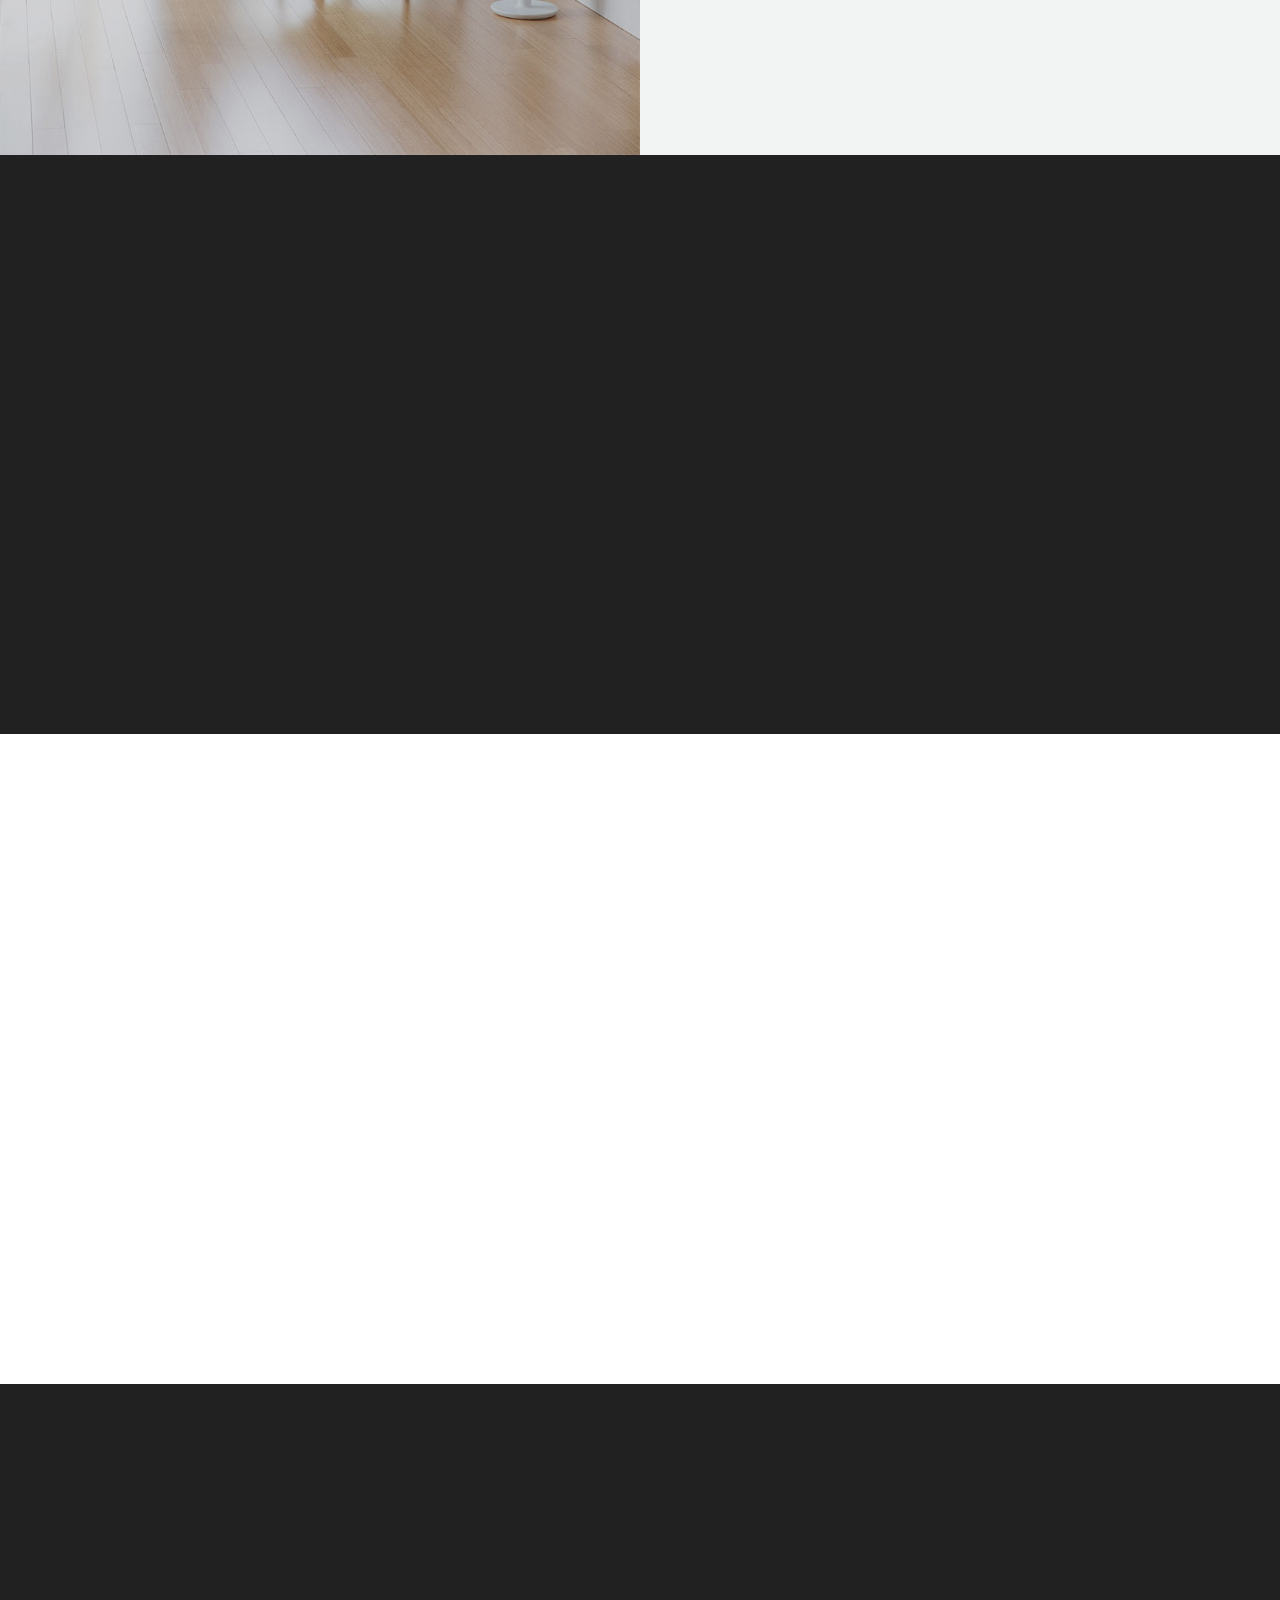
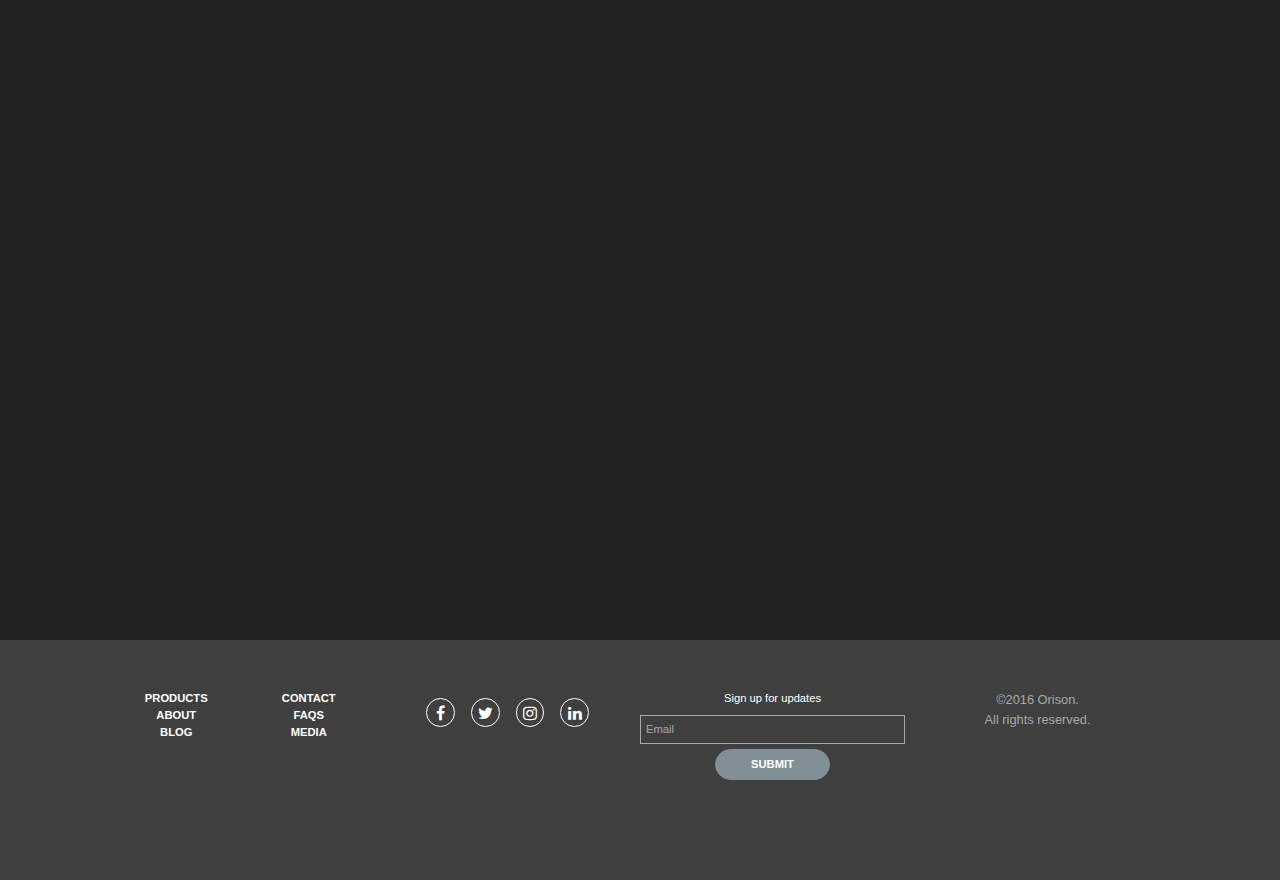
<file: products.html>
<!doctype html><html lang="en"><head><meta charset="utf-8"><meta name="description" content="Site Orison evaluation"><meta name="viewport" content="width=device-width,initial-scale=1"><title>Orison</title><link rel="stylesheet" href="https://cdnjs.cloudflare.com/ajax/libs/font-awesome/4.7.0/css/font-awesome.min.css"><link rel="stylesheet" href="plugin/scroll-reveal.css"><link rel="stylesheet" href="css/style.min.css"></head><body><nav class="menu"><div class="warrper menu__warrper"><div class="menu__mobile-bar"><a href="index.html"><img class="menu__mobile-bar--logo" src="img/logo.svg" alt="Orison"> </a><button class="menu__mobile-bar--burger"><div class="bar"></div><div class="bar"></div><div class="bar"></div></button></div><div class="menu__links"><a class="menu__links--link" href="products.html">Products</a> <a class="menu__links--link" href="#">About</a> <a class="menu__links--link" href="blog.html">Blog</a> <a class="menu__links--link" href="contact.html">Contact</a> <a class="menu__links--link" href="#">Media</a><div class="menu__links--block-btn"><a class="menu__links--btn btn btn__white" href="#">Reserve Now</a></div></div></div></nav><header class="hero hero-projects"><div class="warrper block"><div class="hero-projects__pic-block block--img"><img src="img/product-panel.png" alt=""></div><div class="hero-projects__containt block--txt"><h1 class="title txt--white">Meet Orison<br><span class="hero--subtitle txt--grey">The Panel system with LED lighting can be mounted on any indoor wall or concealed behind furniture and appliances.</span></h1><a class="btn btn__grey" href="#">Get it now</a> <a class="btn btn__white" href="#">More info</a></div></div></header><section class="free-standing"><div class="warrper block"><div class="free-standing__pic-block block--img" data-scroll-reveal="true"><img src="img/Tower-Detail.png" alt=""></div><div class="free-standing__containt block--txt"><h2 class="small-title txt--blue-grey txt--upper" data-scroll-reveal="true">Free standing</h2><h3 class="title txt--white" data-scroll-reveal="true">Orison Tower</h3><p class="big--paragraph txt--grey" data-scroll-reveal="true">Our free-standing floor Tower adds customizable LED light to your indoor environment and includes a bluetooth speaker for stunning sound.</p><a class="btn btn__grey" href="#" data-scroll-reveal="true">Get it now</a> <a class="btn btn__white" href="#" data-scroll-reveal="true">More info</a></div></div></section><section class="effortless"><div class="warrper"><div class="title-block"><h2 class="small-title txt--blue-grey txt--upper" data-scroll-reveal="true">EFFORTLESS INSTALLATION</h2><h3 class="big--paragraph txt--black" data-scroll-reveal="true">Orison units include battery storage, power conversion electronics and a smart networking control system. There are no hidden fees.</h3></div><div class="effortless__thumbs thumbs"><div class="effortless__thumbs--thumb thumbs__thumb" data-scroll-reveal="true"><img class="effortless__thumbs--thumb--icon" src="img/icon-ships-to-door.png" alt="icon"><h3 class="small-title txt--black">App control</h3><p class="paragraph txt--center txt--grey">Orison's Mobile app gives you control over your usage and access to energy, keeping you comfortable in any situation.</p></div><div class="effortless__thumbs--thumb thumbs__thumb" data-scroll-reveal="true"><img class="effortless__thumbs--thumb--icon" src="img/icon-plug-in.png" alt="icon"><h3 class="small-title txt--black">App control</h3><p class="paragraph txt--center txt--grey">Orison's Mobile app gives you control over your usage and access to energy, keeping you comfortable in any situation.</p></div><div class="effortless__thumbs--thumb thumbs__thumb" data-scroll-reveal="true"><img class="effortless__thumbs--thumb--icon-energy" src="img/icon-automatic.png" alt="icon"><h3 class="small-title txt--black">App control</h3><p class="paragraph txt--center txt--grey">Orison's Mobile app gives you control over your usage and access to energy, keeping you comfortable in any situation.</p></div></div></div></section><section class="who-can-us"><div class="block"><div class="who-can-us__pic-block block--img"><img class="only-decktop" src="img/features.jpg" alt=""></div><div class="who-can-us__containt block--txt"><h2 class="small-title txt--blue-grey txt--upper" data-scroll-reveal="true">Who can use orison?</h2><h3 class="title txt--rem2 txt--black" data-scroll-reveal="true">Energy storage for all.</h3><!-- //////////// row 01 //////////// --><div class="who-can-us__containt--row" data-scroll-reveal="true"><span class="txt--rem4 txt--fwl txt--blue-grey">01</span><div class="padx5"><h4 class="small-title txt--blue-grey txt--upper">Compatible anywhere</h4><p class="paragraph txt--grey">Orison energy storage is 110-240V @ 50-60Hz compatible and is being certified and designed to work around the globe</p></div></div><!-- //////////// row 02 //////////// --><div class="who-can-us__containt--row" data-scroll-reveal="true"><span class="txt--rem4 txt--fwl txt--blue-grey">02</span><div class="padx5"><h4 class="small-title txt--blue-grey txt--upper">Any energy consumer</h4><p class="paragraph txt--grey">Any energy consumer, whether you own or rent a home, townhome, condo or apartment can be an active member of the energy revolution.</p></div></div><!-- //////////// row 03 //////////// --><div class="who-can-us__containt--row" data-scroll-reveal="true"><span class="txt--rem4 txt--fwl txt--blue-grey">03</span><div class="padx5"><h4 class="small-title txt--blue-grey txt--upper">Homes with solar</h4><p class="paragraph txt--grey">Orison lets you store the solar energy you produce and use it whenever you need it.</p></div></div><!-- //////////// row 04 //////////// --><div class="who-can-us__containt--row" data-scroll-reveal="true"><span class="txt--rem4 txt--fwl txt--blue-grey">04</span><div class="padx5"><h4 class="small-title txt--blue-grey txt--upper">Businesses</h4><p class="paragraph txt--grey">Whether you operate a shop, restaurant, hotel or office, with Orison, electricity doesn't have to be one of your concerns.</p></div></div></div></div></section><section class="mobile-app"><div class="warrper block"><div class="mobile-app__containt block--txt"><h2 class="small-title txt--blue-grey txt--upper" data-scroll-reveal="true">Mobile app</h2><h3 class="title txt--rem2 txt--white" data-scroll-reveal="true">Energy control at your fingertips.</h3><p class="paragraph txt--grey" data-scroll-reveal="true">Have control over your system and access to its insights, wherever you are. In the event of a power outage, know exactly when it happens and when the grid is restored and see the money your system saves you on energy.</p></div><div class="mobile-app__pic-block block--img" data-scroll-reveal="true"><img src="img/iPhone6_mockup_front-1.png" alt=""></div></div></section><section class="cloud"><div class="warrper block"><div class="cloud__pic-block block--img" data-scroll-reveal="true"><img src="img/Cloud-Graphic-1.png" alt=""></div><div class="cloud__containt block--txt"><h2 class="small-title txt--blue-grey txt--upper" data-scroll-reveal="true">Orison cloud</h2><h3 class="title txt--rem2 txt--black" data-scroll-reveal="true">Highly intelligent and fully networked.</h3><p class="paragraph txt--grey" data-scroll-reveal="true">Our free-standing floor Tower adds customizable LED light to your indoor environment and includes a bluetooth speaker for stunning sound.</p><a class="btn btn__grey" href="#" data-scroll-reveal="true">Read more</a></div></div></section><main class="projects"><section class="reserve"><div class="warrper"><div class="reserve__block txt--center"><img class="reserve__block--img" src="img/panelandtower.png" alt="" data-scroll-reveal="true"><h2 class="title txt--white" data-scroll-reveal="true">Power your home and the future</h2><p class="big--paragraph txt--grey" data-scroll-reveal="true">Reserve Orison and get it first.</p><a class="btn btn__white" href="#" data-scroll-reveal="true">Reserve now</a></div></div></section></main><footer class="footer"><div class="footer--warrper warrper"><div class="footer__block footer--links"><div class="footer--links__column"><a class="footer__links--link" href="#">PRODUCTS</a> <a class="footer__links--link" href="#">ABOUT</a> <a class="footer__links--link" href="#">BLOG</a></div><div class="footer--links__column"><a class="footer__links--link" href="#">CONTACT</a> <a class="footer__links--link" href="#">FAQS</a> <a class="footer__links--link" href="#">MEDIA</a></div></div><div class="footer__block footer--network"><a class="footer--network__cercle"><i class="fa fa-facebook" href="#"></i> </a><a class="footer--network__cercle"><i class="fa fa-twitter" href="#"></i> </a><a class="footer--network__cercle"><i class="fa fa-instagram" href="#"></i> </a><a class="footer--network__cercle"><i class="fa fa-linkedin" href="#"></i></a></div><form class="footer__block footer--contact"><label for="email">Sign up for updates</label><input class="footer--contact__email" type="email" name="email" value="Email"> <input class="btn btn__grey" type="submit" name="submit" value="SUBMIT"></form><small class="footer__block footer--rights txt--grey">©2016 Orison.<br>All rights reserved.</small></div></footer><script src="https://cdnjs.cloudflare.com/ajax/libs/jquery/2.2.4/jquery.min.js"></script><script src="plugin/scroll-reveal.js"></script><script src="js/main.min.js"></script></body></html>
</file>
<file: plugin/scroll-reveal.css>
/*-- My Scroll Reveal plug-in Css by Waïl Madrane --*/

*[data-scroll-reveal="true"]{
    transition: .4s ease-in-out;
    opacity: 1;
    visibility: visible;
    transform: translateY(0);
}
.hidden{
    opacity: 0;
    visibility: hidden;
    transform: translateY(20px);
}
</file>
<file: css/style.min.css>
html{-webkit-box-sizing:border-box;box-sizing:border-box;font-family:sans-serif;line-height:1.15;-webkit-text-size-adjust:100%;-ms-text-size-adjust:100%;-ms-overflow-style:scrollbar;-webkit-tap-highlight-color:transparent}*,::after,::before{-webkit-box-sizing:inherit;box-sizing:inherit}@-ms-viewport{width:device-width}article,aside,dialog,figcaption,figure,footer,header,hgroup,main,nav,section{display:block}body{margin:0;font-family:-apple-system,BlinkMacSystemFont,"Segoe UI",Roboto,"Helvetica Neue",Arial,sans-serif;font-size:1rem;font-weight:400;line-height:1.5;color:#212529;background-color:#fff}[tabindex="-1"]:focus{outline:0!important}hr{-webkit-box-sizing:content-box;box-sizing:content-box;height:0;overflow:visible}h1,h2,h3,h4,h5,h6{margin-top:0;margin-bottom:.5rem}p{margin-top:0;margin-bottom:1rem}abbr[data-original-title],abbr[title]{text-decoration:underline;-webkit-text-decoration:underline dotted;text-decoration:underline dotted;cursor:help;border-bottom:0}address{margin-bottom:1rem;font-style:normal;line-height:inherit}dl,ol,ul{margin-top:0;margin-bottom:1rem}ol ol,ol ul,ul ol,ul ul{margin-bottom:0}dt{font-weight:700}dd{margin-bottom:.5rem;margin-left:0}blockquote{margin:0 0 1rem}dfn{font-style:italic}b,strong{font-weight:bolder}small{font-size:80%}sub,sup{position:relative;font-size:75%;line-height:0;vertical-align:baseline}sub{bottom:-.25em}sup{top:-.5em}a{color:#007bff;text-decoration:none;background-color:transparent;-webkit-text-decoration-skip:objects}a:hover{color:#0056b3;text-decoration:underline}a:not([href]):not([tabindex]){color:inherit;text-decoration:none}a:not([href]):not([tabindex]):focus,a:not([href]):not([tabindex]):hover{color:inherit;text-decoration:none}a:not([href]):not([tabindex]):focus{outline:0}code,kbd,pre,samp{font-family:monospace,monospace;font-size:1em}pre{margin-top:0;margin-bottom:1rem;overflow:auto}figure{margin:0 0 1rem}img{vertical-align:middle;border-style:none}svg:not(:root){overflow:hidden}[role=button],a,area,button,input,label,select,summary,textarea{-ms-touch-action:manipulation;touch-action:manipulation}table{border-collapse:collapse}caption{padding-top:.75rem;padding-bottom:.75rem;color:#868e96;text-align:left;caption-side:bottom}th{text-align:left}label{display:inline-block;margin-bottom:.5rem}button:focus{outline:1px dotted;outline:5px auto -webkit-focus-ring-color}button,input,optgroup,select,textarea{margin:0;font-family:inherit;font-size:inherit;line-height:inherit}button,input{overflow:visible}button,select{text-transform:none}[type=reset],[type=submit],button,html [type=button]{-webkit-appearance:button}[type=button]::-moz-focus-inner,[type=reset]::-moz-focus-inner,[type=submit]::-moz-focus-inner,button::-moz-focus-inner{padding:0;border-style:none}input[type=checkbox],input[type=radio]{-webkit-box-sizing:border-box;box-sizing:border-box;padding:0}input[type=date],input[type=datetime-local],input[type=month],input[type=time]{-webkit-appearance:listbox}textarea{overflow:auto;resize:vertical}fieldset{min-width:0;padding:0;margin:0;border:0}legend{display:block;width:100%;max-width:100%;padding:0;margin-bottom:.5rem;font-size:1.5rem;line-height:inherit;color:inherit;white-space:normal}progress{vertical-align:baseline}[type=number]::-webkit-inner-spin-button,[type=number]::-webkit-outer-spin-button{height:auto}[type=search]{outline-offset:-2px;-webkit-appearance:none}[type=search]::-webkit-search-cancel-button,[type=search]::-webkit-search-decoration{-webkit-appearance:none}::-webkit-file-upload-button{font:inherit;-webkit-appearance:button}output{display:inline-block}summary{display:list-item}template{display:none}[hidden]{display:none!important}button{background:0 0;border:none;cursor:pointer}img,video{width:100%}a{color:inherit}a:hover{text-decoration:none}.btn{font-weight:700;font-size:.7rem;color:#fff;border:1px solid #fff;padding:6px 35px;border-radius:50px;text-transform:uppercase;-webkit-transition:.3s ease-in-out;-o-transition:.3s ease-in-out;transition:.3s ease-in-out}.btn:hover{color:#212121;background-color:#fff;border-color:#212121}.btn__grey{background-color:#819097;border-color:#819097}.warrper{max-width:1140px;padding:0 40px;margin:0 auto}.menu{background:rgba(33,33,33,.98)}@media screen and (min-width:960px){.gradient{background:-webkit-gradient(linear,left top,left bottom,from(rgba(33,33,33,.5)),to(rgba(33,33,33,0)));background:-webkit-linear-gradient(rgba(33,33,33,.5),rgba(33,33,33,0));background:-o-linear-gradient(rgba(33,33,33,.5),rgba(33,33,33,0));background:linear-gradient(rgba(33,33,33,.5),rgba(33,33,33,0))}}.txt--white{color:#fff}.txt--blue-grey{color:#819097}.txt--grey{color:#a9a9a9}.txt--black{color:#212121}.txt--rem2{font-size:2rem}.txt--rem4{font-size:4rem}.txt--center{text-align:center}.txt--fwl{font-weight:lighter}.txt--upper{text-transform:uppercase}.title-block{max-width:60%;text-align:center;margin:0 auto}.title{font-weight:lighter;font-size:2.4rem;margin-bottom:20px}.small-title{font-size:.95rem;text-transform:uppercase;margin-top:20px}.big--paragraph{font-weight:lighter}@media screen and (min-width:960px){.big--paragraph{font-size:1.5rem}}.paragraph{font-size:1rem;margin:10px 0 20px}.thumb{margin-bottom:120px}.thumb__grey{background-color:#a9a9a9}@media screen and (min-width:960px){.thumb{width:33.33%}}@media screen and (min-width:960px){.thumbs{padding:40px 0;display:-webkit-box;display:-webkit-flex;display:-ms-flexbox;display:flex;-webkit-box-pack:justify;-webkit-justify-content:space-between;-ms-flex-pack:justify;justify-content:space-between;-webkit-box-align:center;-webkit-align-items:center;-ms-flex-align:center;align-items:center;-webkit-flex-wrap:wrap;-ms-flex-wrap:wrap;flex-wrap:wrap}}.thumbs__thumb{text-align:center;padding:2%}.thumbs__thumb__grey{background-color:#a9a9a9}@media screen and (min-width:960px){.thumbs__thumb{width:32%}}@media screen and (min-width:960px){.block{display:-webkit-box;display:-webkit-flex;display:-ms-flexbox;display:flex;-webkit-box-align:center;-webkit-align-items:center;-ms-flex-align:center;align-items:center}}.block--txt{padding:0 5%}@media screen and (min-width:960px){.block--txt{width:50%}}@media screen and (min-width:960px){.block--img{width:50%}}@media screen and (max-width:959px){.only-decktop{display:none}}.padx5{padding:0 5%}@media screen and (min-width:960px){.dfr{display:-webkit-box;display:-webkit-flex;display:-ms-flexbox;display:flex;-webkit-box-orient:horizontal;-webkit-box-direction:normal;-webkit-flex-direction:row;-ms-flex-direction:row;flex-direction:row;-webkit-box-pack:justify;-webkit-justify-content:space-between;-ms-flex-pack:justify;justify-content:space-between;-webkit-box-align:center;-webkit-align-items:center;-ms-flex-align:center;align-items:center}}@media screen and (min-width:960px){.dfrr{display:-webkit-box;display:-webkit-flex;display:-ms-flexbox;display:flex;-webkit-box-orient:horizontal;-webkit-box-direction:normal;-webkit-flex-direction:row;-ms-flex-direction:row;flex-direction:row;-webkit-box-pack:justify;-webkit-justify-content:space-between;-ms-flex-pack:justify;justify-content:space-between;-webkit-box-align:center;-webkit-align-items:center;-ms-flex-align:center;align-items:center;-webkit-flex-wrap:wrap;-ms-flex-wrap:wrap;flex-wrap:wrap}}.menu{position:fixed;top:0;left:0;z-index:10;width:100%;-webkit-transition:.2s background ease-in-out;-o-transition:.2s background ease-in-out;transition:.2s background ease-in-out}@media screen and (min-width:960px){.menu__warrper{display:-webkit-box;display:-webkit-flex;display:-ms-flexbox;display:flex;-webkit-box-pack:justify;-webkit-justify-content:space-between;-ms-flex-pack:justify;justify-content:space-between}}.menu__mobile-bar{display:-webkit-box;display:-webkit-flex;display:-ms-flexbox;display:flex;-webkit-box-align:center;-webkit-align-items:center;-ms-flex-align:center;align-items:center;-webkit-box-pack:justify;-webkit-justify-content:space-between;-ms-flex-pack:justify;justify-content:space-between;padding:20px 0}@media screen and (min-width:960px){.menu__mobile-bar{display:inline-block}}.menu__mobile-bar--logo{width:120px}.menu__mobile-bar--burger{height:15px;width:15px;position:relative}.menu__mobile-bar--burger .bar{position:absolute;top:50%;left:50%;-webkit-transform:translate(-50%,-50%);-ms-transform:translate(-50%,-50%);transform:translate(-50%,-50%);height:3px;width:100%;background-color:#fff}.menu__mobile-bar--burger .bar:nth-of-type(1){top:20%;-webkit-transform:translate(-50%,-50%);-ms-transform:translate(-50%,-50%);transform:translate(-50%,-50%)}.menu__mobile-bar--burger .bar:nth-of-type(3){top:80%;-webkit-transform:translate(-50%,-50%);-ms-transform:translate(-50%,-50%);transform:translate(-50%,-50%)}@media screen and (min-width:960px){.menu__mobile-bar--burger{display:none}}.menu__links{padding:20px 0;display:-webkit-box;display:-webkit-flex;display:-ms-flexbox;display:flex;-webkit-box-orient:vertical;-webkit-box-direction:normal;-webkit-flex-direction:column;-ms-flex-direction:column;flex-direction:column;-webkit-box-align:center;-webkit-align-items:center;-ms-flex-align:center;align-items:center}@media screen and (min-width:960px){.menu__links{display:-webkit-box!important;display:-webkit-flex!important;display:-ms-flexbox!important;display:flex!important;-webkit-box-orient:horizontal;-webkit-box-direction:normal;-webkit-flex-direction:row;-ms-flex-direction:row;flex-direction:row;-webkit-flex-wrap:wrap;-ms-flex-wrap:wrap;flex-wrap:wrap;-webkit-box-align:baseline;-webkit-align-items:baseline;-ms-flex-align:baseline;align-items:baseline;padding:20px;-webkit-box-pack:end;-webkit-justify-content:flex-end;-ms-flex-pack:end;justify-content:flex-end}}.menu__links--link{color:#fff;font-size:.8rem;font-weight:700;margin-bottom:20px;-webkit-transition:.18s ease-in-out;-o-transition:.18s ease-in-out;transition:.18s ease-in-out}.menu__links--link:hover{color:#819097}@media screen and (min-width:960px){.menu__links--link{padding:0 10px}}@media screen and (max-width:960px){.menu__links--btn{width:100%;padding-left:0;padding-right:0;text-align:center;border-color:transparent}.menu__links--btn:hover{color:#819097;border-color:#819097;background-color:transparent}}.menu__links--block-btn{display:-webkit-box;display:-webkit-flex;display:-ms-flexbox;display:flex;width:100%}@media screen and (min-width:960px){.menu__links--block-btn{-webkit-box-pack:end;-webkit-justify-content:flex-end;-ms-flex-pack:end;justify-content:flex-end}}.hero{background-position:center;background-size:cover;background-background-repeat:no-repeat;padding:100px 0}@media screen and (min-width:960px){.hero{padding:180px 0}}.footer{background-color:#3f3f3f;color:#fff;font-size:.7rem;padding:50px 0}@media screen and (min-width:960px){.footer--warrper{display:-webkit-box;display:-webkit-flex;display:-ms-flexbox;display:flex}}@media screen and (min-width:960px){.footer__block{width:25%}}.footer--links{font-weight:700;display:-webkit-box;display:-webkit-flex;display:-ms-flexbox;display:flex;padding-bottom:50px}.footer--links__column{width:50%;text-align:center;display:-webkit-box;display:-webkit-flex;display:-ms-flexbox;display:flex;-webkit-box-orient:vertical;-webkit-box-direction:normal;-webkit-flex-direction:column;-ms-flex-direction:column;flex-direction:column}@media screen and (min-width:960px){.footer--links--link:hover{color:#a9a9a9}}.footer--network{padding-bottom:50px;font-size:1rem;display:-webkit-box;display:-webkit-flex;display:-ms-flexbox;display:flex;-webkit-box-pack:center;-webkit-justify-content:center;-ms-flex-pack:center;justify-content:center}.footer--network__cercle{border:1px solid #fff;width:1.8rem;height:1.8rem;border-radius:50%;display:-webkit-box;display:-webkit-flex;display:-ms-flexbox;display:flex;-webkit-box-pack:center;-webkit-justify-content:center;-ms-flex-pack:center;justify-content:center;-webkit-box-align:center;-webkit-align-items:center;-ms-flex-align:center;align-items:center;margin:8px;-webkit-transition:.2s ease-in-out;-o-transition:.2s ease-in-out;transition:.2s ease-in-out}@media screen and (min-width:960px){.footer--network__cercle:hover{border-color:#a9a9a9}.footer--network__cercle:hover i{-webkit-transition:.2s ease-in-out;-o-transition:.2s ease-in-out;transition:.2s ease-in-out;color:#a9a9a9}}.footer--contact{padding-bottom:50px;display:-webkit-box;display:-webkit-flex;display:-ms-flexbox;display:flex;-webkit-box-orient:vertical;-webkit-box-direction:normal;-webkit-flex-direction:column;-ms-flex-direction:column;flex-direction:column;-webkit-box-align:center;-webkit-align-items:center;-ms-flex-align:center;align-items:center;text-align:center}.footer--contact__email{width:100%;margin-bottom:5px;padding:5px;background-color:transparent;border:1px solid #a9a9a9;color:#a9a9a9}.footer--rights{padding-bottom:50px;text-align:center;display:block;font-size:.8rem}.hero-home{background-image:url(../img/Orison-Hero-5.jpg)}.how-work{background-color:#3f3f3f;padding:50px 0}.how-work__block{margin-bottom:60px}@media screen and (min-width:960px){.how-work__block{max-width:50%;margin:100px auto}}@media screen and (min-width:960px){.how-work__vid{margin-bottom:-30%}}.featured-products{background-color:#212121;padding:30px}@media screen and (min-width:960px){.featured-products{padding-top:300px}}@media screen and (min-width:960px){.featured-products__product{padding-bottom:40px}}.featured-products__product--txt{padding:40px 0}@media screen and (min-width:960px){.featured-products__product--txt{width:50%}}.featured-products__product--img{-webkit-transform:scale(.7);-ms-transform:scale(.7);transform:scale(.7)}@media screen and (min-width:960px){.featured-products__product--img{-webkit-transform:scale(1);-ms-transform:scale(1);transform:scale(1);max-width:50%;width:auto}}.featured-products__product--img1{-webkit-transform:scale(.5);-ms-transform:scale(.5);transform:scale(.5)}@media screen and (min-width:960px){.featured-products__product--img1{-webkit-transform:scale(.7);-ms-transform:scale(.7);transform:scale(.7)}}.why-choose{padding-top:80px}@media screen and (min-width:960px){.why-choose__thumbs{padding:60px 0;display:-webkit-box;display:-webkit-flex;display:-ms-flexbox;display:flex;-webkit-box-pack:justify;-webkit-justify-content:space-between;-ms-flex-pack:justify;justify-content:space-between;-webkit-box-align:center;-webkit-align-items:center;-ms-flex-align:center;align-items:center;-webkit-flex-wrap:wrap;-ms-flex-wrap:wrap;flex-wrap:wrap}}.why-choose__thumbs--icon{width:85px}.featured-quality{background-color:#3f3f3f}.reserve{background-color:#212121;padding:60px 0}@media screen and (min-width:960px){.reserve{padding:120px 0}}@media screen and (min-width:960px){.reserve__block--img{width:auto}}.partner{background-color:#819097;padding:60px 0}.partner__thumb--img{width:180px}.hero-projects{background-color:#212121;position:relative}@media screen and (min-width:960px){.hero-projects{position:relative}}@media screen and (min-width:960px){.hero-projects__pic-block{position:absolute;top:50%;right:-30%;-webkit-transform:translateY(-50%);-ms-transform:translateY(-50%);transform:translateY(-50%);width:80%;max-width:1000px}}@media screen and (min-width:960px){.hero-projects__containt{margin:10% 0}}.free-standing{background-color:#3f3f3f;padding:60px 0}.free-standing__pic-block{padding:0 15%}.effortless{padding:60px 0}.effortless__thumbs--thumb{margin-bottom:20px;background-color:#f2f4f4}.effortless__thumbs--thumb--icon{max-width:160px;margin-bottom:20px}.effortless__thumbs--thumb--icon-energy{max-width:120px;margin-bottom:20px}.who-can-us{background-color:#f2f4f4}.who-can-us__containt{text-align:center}@media screen and (min-width:960px){.who-can-us__containt{text-align:left}}.who-can-us__containt--row{text-align:center;position:relative}@media screen and (min-width:960px){.who-can-us__containt--row{text-align:left;display:-webkit-box;display:-webkit-flex;display:-ms-flexbox;display:flex;-webkit-box-align:center;-webkit-align-items:center;-ms-flex-align:center;align-items:center}}.who-can-us__containt--row::after{content:"";display:block;position:absolute;bottom:0;left:0;height:1px;width:100%;background-color:rgba(0,0,0,.1)}.mobile-app{background-color:#212121;padding:60px 0}.cloud{background-color:#fff;padding:60px 0}.parallax-1{min-height:573px;background:0 0}.hero-blog{position:relative}.hero-blog::after{content:"";display:block;background-color:rgba(33,33,33,.5);position:absolute;top:0;left:0;height:100%;max-height:573px;width:100%;z-index:1}.hero-blog__containt{position:absolute;top:50%;left:50%;-webkit-transform:translate(-50%,-50%);-ms-transform:translate(-50%,-50%);transform:translate(-50%,-50%);z-index:2;text-align:center}.hero-blog__containt--btn:hover{color:#819097;border-color:#819097!important}.blog{background-color:#fff;margin:0 auto}@media screen and (min-width:960px){.articles{width:70%}}.articles__article{padding-bottom:10%}.articles__article--title{padding-top:20px;font-size:1.5rem;font-weight:700}.hero-contact{background-color:#212121;padding-top:100px}.hero-contact__containt{padding:0 40px}@media screen and (min-width:960px){.hero-contact__containt{display:-webkit-box;display:-webkit-flex;display:-ms-flexbox;display:flex;-webkit-box-orient:vertical;-webkit-box-direction:normal;-webkit-flex-direction:column;-ms-flex-direction:column;flex-direction:column;-webkit-box-pack:center;-webkit-justify-content:center;-ms-flex-pack:center;justify-content:center;-webkit-box-align:center;-webkit-align-items:center;-ms-flex-align:center;align-items:center}}.hero-contact__containt--email,.hero-contact__containt--firstname,.hero-contact__containt--lastname,.hero-contact__containt--submit-btn,.hero-contact__containt--txtarea{width:100%;margin-bottom:20px;padding:15px 10px;color:#a9a9a9}.hero-contact__containt--txtarea{height:100px}.hero-contact__containt--submit-btn{color:#fff}@media screen and (min-width:960px){.hero-contact__containt--submit-btn{width:auto;padding:8px 35px}}@media screen and (min-width:960px){.hero-contact__containt{padding:120px 0}.hero-contact__containt--firstname,.hero-contact__containt--lastname{width:50%}.hero-contact__containt--firstname{margin-right:20px}.hero-contact__containt--fullname{display:-webkit-box;display:-webkit-flex;display:-ms-flexbox;display:flex;width:100%}}.find-us,.follow-us{padding:40px}#map{height:380px;width:100%;-webkit-box-align:baseline;-webkit-align-items:baseline;-ms-flex-align:baseline;align-items:baseline}.contact{padding:60px 0}
/*# sourceMappingURL=style.min.css.map */
</file>
